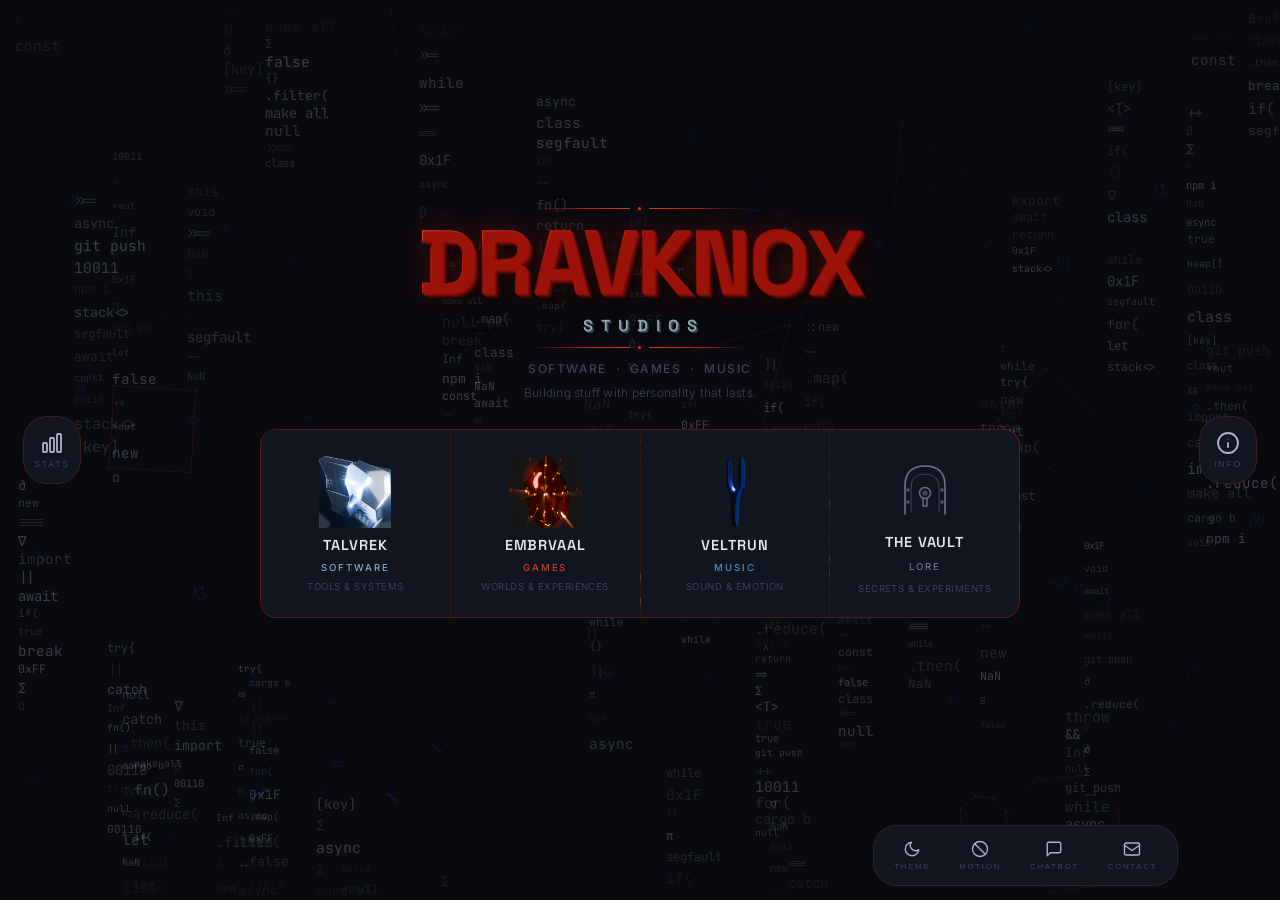
<file: index.html>
<!DOCTYPE html>
<html lang="en" data-theme="dark">
<head>
  <meta charset="UTF-8" />
  <meta name="viewport" content="width=device-width, initial-scale=1.0" />
  <meta name="description" content="Payne-less UI: Great Granddaddy by Dravknox Studios, home to independent software, games, music, and owned-first creative tools." />
  <meta name="author" content="Dravknox Studios" />
  <meta name="application-name" content="Payne-less UI" />
  <meta name="keywords" content="Dravknox Studios, Payne-less UI, Payne-less Typer, indie software, indie games, music studio" />
  <meta name="robots" content="index, follow" />
  <meta name="theme-color" content="#080A0F" />
  <meta name="color-scheme" content="dark light" />
  <meta property="og:type" content="website" />
  <meta property="og:title" content="Payne-less UI: Great Granddaddy" />
  <meta property="og:description" content="Independent software, games, and music from Dravknox Studios." />
  <meta property="og:site_name" content="Dravknox Studios" />
  <meta property="og:image" content="assets/images/talvrek-logo.png" />
  <meta name="twitter:card" content="summary" />
  <meta name="twitter:title" content="Payne-less UI: Great Granddaddy" />
  <meta name="twitter:description" content="Independent software, games, and music from Dravknox Studios." />
  <meta name="twitter:image" content="assets/images/talvrek-logo.png" />
  <title>Payne-less UI: Great Granddaddy</title>
  <link rel="icon" href="assets/favicon/favicon.ico" sizes="any" />
  <link rel="icon" type="image/png" sizes="32x32" href="assets/favicon/favicon-32x32.png" />
  <link rel="icon" type="image/png" sizes="16x16" href="assets/favicon/favicon-16x16.png" />
  <link rel="apple-touch-icon" sizes="180x180" href="assets/favicon/apple-touch-icon.png" />
  <link rel="manifest" href="assets/favicon/site.webmanifest" />
  <meta name="google-site-verification" content="jhGKJWYRZEuyFaqbJzjVWFJs61J1x2RmY2Iy94k6RPU" />

  <!--
    Fonts:
    Space Grotesk — display, sharp & geometric, not fantasy
    Inter         — body text
    JetBrains Mono— background code layer
  -->
  <link rel="preconnect" href="https://fonts.googleapis.com" />
  <link rel="preconnect" href="https://fonts.gstatic.com" crossorigin />
  <link href="https://fonts.googleapis.com/css2?family=Space+Grotesk:wght@300;400;500;600;700&family=Inter:wght@300;400;500&family=JetBrains+Mono&display=swap" rel="stylesheet" />

  <!-- Stylesheets: tokens first, then layout, then components, then overrides -->
  <link rel="stylesheet" href="css/tokens.css" />
  <link rel="stylesheet" href="css/layout.css" />
  <!-- Hero, cards, controls (split from components.css) -->
  <link rel="stylesheet" href="css/hero.css" />
  <link rel="stylesheet" href="css/cards.css" />
  <link rel="stylesheet" href="css/controls.css" />
  <link rel="stylesheet" href="css/background.css" />
  <link rel="stylesheet" href="css/theme.css" />
  <!-- Modal (split from modal.css) -->
  <link rel="stylesheet" href="css/modal-base.css" />
  <link rel="stylesheet" href="css/modal-projects.css" />
  <link rel="stylesheet" href="css/dropup.css" />
  <!-- Chatbot (split from chatbot.css) -->
  <link rel="stylesheet" href="css/chatbot-panel.css" />
  <link rel="stylesheet" href="css/chatbot-messages.css" />
  <link rel="stylesheet" href="css/statscard.css" />
  <!-- Info card (split from infocard.css) -->
  <link rel="stylesheet" href="css/infocard-layout.css" />
  <link rel="stylesheet" href="css/infocard-content.css" />
  <link rel="stylesheet" href="css/project-status.css" />
</head>
<body>

  <!-- Procedural background -->
  <canvas id="bg-canvas" aria-hidden="true"></canvas>

  <div id="page">

    <!-- ════ Left sidebar: Stats ═══════════════════════ -->
    <aside id="sidebar-left">
      <!-- Hover trigger wraps button + card together -->
      <div id="stats-trigger">
        <button id="btn-stats" class="sidebar-btn" aria-label="View studio stats"
                aria-describedby="stats-card">
          <svg viewBox="0 0 24 24" fill="none" stroke="currentColor"
               stroke-width="1.8" stroke-linecap="round" stroke-linejoin="round"
               aria-hidden="true">
            <rect x="3"  y="12" width="4" height="9" rx="1"/>
            <rect x="10" y="7"  width="4" height="14" rx="1"/>
            <rect x="17" y="3"  width="4" height="18" rx="1"/>
          </svg>
          <span>Stats</span>
        </button>

        <!-- Stats card — populated by js/statscard.js, shown on hover -->
        <div id="stats-card" role="complementary" aria-label="Studio statistics">
          <!-- Content injected by statscard.js -->
        </div>
      </div>
    </aside>

    <!-- ════ Center: Hero + Divisions ══════════════════════ -->
    <main id="center">

      <section id="hero" aria-label="Dravknox Studios">
        <div class="hero-rule" aria-hidden="true"><span class="hero-rule-dot"></span></div>

        <!--
          DRAVKNOX: Space Grotesk Bold — sharp, geometric, modern.
          No serifs, no fantasy weight. Red is a signal, not decoration.
        -->
        <h1 class="hero-name">DRAVKNOX</h1>
        <p  class="hero-suffix">STUDIOS</p>

        <div class="hero-rule" aria-hidden="true"><span class="hero-rule-dot"></span></div>

        <p class="hero-tagline">Software&nbsp;&nbsp;·&nbsp;&nbsp;Games&nbsp;&nbsp;·&nbsp;&nbsp;Music</p>
        <p class="hero-sub">Building stuff with personality that lasts.</p>
      </section>

      <!-- Division CTAs -->
      <nav id="divisions" aria-label="Studio divisions">

        <!-- Talvrek — Software (Phase 2: custom panel, not a page link) -->
        <button class="division-card" data-division="talvrek"
                data-action="open-division"
                aria-label="Talvrek — Software, Tools and Systems">
          <div class="division-logo-slot" aria-hidden="true">
            <img src="assets/images/talvrek-logo.png" alt="" />
          </div>
          <p class="division-name">Talvrek</p>
          <p class="division-label">Software</p>
          <p class="division-sub">Tools &amp; Systems</p>
        </button>

        <!-- Embrvaal — Games (Phase 2: custom panel, not a page link) -->
        <button class="division-card" data-division="embrvaal"
                data-action="open-division"
                aria-label="Embrvaal — Games, Worlds and Experiences">
          <div class="division-logo-slot" aria-hidden="true">
            <img src="assets/images/embrvaal-logo.png" alt="" />
          </div>
          <p class="division-name">Embrvaal</p>
          <p class="division-label">Games</p>
          <p class="division-sub">Worlds &amp; Experiences</p>
        </button>

        <!-- Veltrun — Music (Phase 2: custom panel, not a page link) -->
        <button class="division-card" data-division="veltrun"
                data-action="open-division"
                aria-label="Veltrun — Music, Sound and Emotion">
          <div class="division-logo-slot" aria-hidden="true">
            <img src="assets/images/veltrun-logo.png" alt="" />
          </div>
          <p class="division-name">Veltrun</p>
          <p class="division-label">Music</p>
          <p class="division-sub">Sound &amp; Emotion</p>
        </button>

        <!-- The Vault — Lore -->
        <a class="division-card" data-division="vault"
           href="vault/index.html"
           aria-label="The Vault — Lore, Secrets and Experiments">
          <!-- Vault uses an icon, not a photo logo -->
          <div class="division-logo-slot icon-slot vault-icon" aria-hidden="true">
            <svg viewBox="0 0 60 60" fill="none" xmlns="http://www.w3.org/2000/svg">
              <!-- Arch frame -->
              <path d="M10 56 L10 28 Q10 8 30 8 Q50 8 50 28 L50 56"
                    stroke="currentColor" stroke-width="1.6" fill="none" stroke-linecap="round"/>
              <!-- Inner arch panel -->
              <path d="M16 54 L16 30 Q16 16 30 16 Q44 16 44 30 L44 54"
                    stroke="currentColor" stroke-width="1" fill="none" opacity="0.5"
                    stroke-linecap="round"/>
              <!-- Hinge bolts -->
              <circle cx="13" cy="32" r="1.8" fill="currentColor" opacity="0.7"/>
              <circle cx="13" cy="44" r="1.8" fill="currentColor" opacity="0.7"/>
              <circle cx="47" cy="32" r="1.8" fill="currentColor" opacity="0.7"/>
              <circle cx="47" cy="44" r="1.8" fill="currentColor" opacity="0.7"/>
              <!-- Keyhole ring -->
              <circle cx="30" cy="35" r="5.5" stroke="currentColor" stroke-width="1.4" fill="none"/>
              <!-- Keyhole slot -->
              <path d="M28 40 L28 48 L32 48 L32 40"
                    stroke="currentColor" stroke-width="1.4" stroke-linejoin="round" fill="none"/>
              <!-- Keyhole glow dot -->
              <circle cx="30" cy="35" r="2.5" fill="currentColor" opacity="0.55"/>
            </svg>
          </div>
          <p class="division-name">The Vault</p>
          <p class="division-label">Lore</p>
          <p class="division-sub">Secrets &amp; Experiments</p>
        </a>

      </nav>
    </main>

    <!-- ════ Right sidebar: Info ════════════════════════ -->
    <aside id="sidebar-right">
      <!-- Hover trigger wraps button + card together -->
      <div id="info-trigger">
        <!-- Info card — populated by js/infocard.js, shown on hover -->
        <div id="info-card" role="complementary" aria-label="Studio information">
          <!-- Content injected by infocard.js -->
        </div>

        <button id="btn-info" class="sidebar-btn" aria-label="About Dravknox Studios"
                aria-describedby="info-card">
          <svg viewBox="0 0 24 24" fill="none" stroke="currentColor"
               stroke-width="1.8" stroke-linecap="round" stroke-linejoin="round"
               aria-hidden="true">
            <circle cx="12" cy="12" r="10"/>
            <line x1="12" y1="16" x2="12" y2="12"/>
            <circle cx="12" cy="8" r="0.5" fill="currentColor" stroke="none"/>
          </svg>
          <span>Info</span>
        </button>
      </div>
    </aside>

    <!-- ════ Bottom row: Controls dock ══════════════════════ -->
    <div id="bottom">
      <div id="controls" role="toolbar" aria-label="Display controls">

        <!-- Theme -->
        <button id="ctrl-theme" class="ctrl-btn"
                aria-label="Switch to light theme" aria-pressed="false"
                title="Light mode">
          <svg class="icon-moon" viewBox="0 0 24 24" fill="none" stroke="currentColor"
               stroke-width="1.8" stroke-linecap="round" stroke-linejoin="round"
               aria-hidden="true">
            <path d="M21 12.79A9 9 0 1 1 11.21 3 7 7 0 0 0 21 12.79z"/>
          </svg>
          <svg class="icon-sun" viewBox="0 0 24 24" fill="none" stroke="currentColor"
               stroke-width="1.8" stroke-linecap="round" stroke-linejoin="round"
               aria-hidden="true">
            <circle cx="12" cy="12" r="5"/>
            <line x1="12" y1="1"  x2="12" y2="3"/>
            <line x1="12" y1="21" x2="12" y2="23"/>
            <line x1="4.22" y1="4.22"  x2="5.64" y2="5.64"/>
            <line x1="18.36" y1="18.36" x2="19.78" y2="19.78"/>
            <line x1="1"  y1="12" x2="3"  y2="12"/>
            <line x1="21" y1="12" x2="23" y2="12"/>
            <line x1="4.22"  y1="19.78" x2="5.64"  y2="18.36"/>
            <line x1="18.36" y1="5.64"  x2="19.78" y2="4.22"/>
          </svg>
          <span>Theme</span>
        </button>

        <!-- Motion -->
        <button id="ctrl-motion" class="ctrl-btn"
                aria-label="Disable animation" aria-pressed="false"
                title="Disable animation">
          <svg viewBox="0 0 24 24" fill="none" stroke="currentColor"
               stroke-width="1.8" stroke-linecap="round" stroke-linejoin="round"
               aria-hidden="true">
            <circle cx="12" cy="12" r="10"/>
            <line x1="4.93" y1="4.93" x2="19.07" y2="19.07"/>
          </svg>
          <span>Motion</span>
        </button>

        <div id="chat-anchor">
          <section id="chatbot-panel" aria-label="SIGIL chatbot" aria-hidden="true">
            <header class="chatbot-topbar">
              <span class="chatbot-avatar bot-avatar" aria-hidden="true">S</span>
              <span class="chatbot-title">SIGIL</span>
              <button class="chatbot-close" aria-label="Close chatbot">
                <svg viewBox="0 0 24 24" fill="none" stroke="currentColor"
                     stroke-linecap="round" stroke-linejoin="round" aria-hidden="true">
                  <line x1="18" y1="6" x2="6" y2="18"/>
                  <line x1="6" y1="6" x2="18" y2="18"/>
                </svg>
              </button>
            </header>
            <div class="chatbot-messages" role="log" aria-live="polite" aria-relevant="additions"></div>
            <div class="chatbot-chips" aria-label="Suggested questions"></div>
            <form class="chatbot-form" autocomplete="off">
              <input id="chatbot-input" name="message" type="text"
                     aria-label="Ask SIGIL a question" placeholder="Ask SIGIL..." />
              <button class="chatbot-send" type="submit" aria-label="Send message">
                <svg viewBox="0 0 24 24" fill="none" stroke="currentColor"
                     stroke-width="1.8" stroke-linecap="round" stroke-linejoin="round"
                     aria-hidden="true">
                  <path d="M22 2L11 13"/>
                  <path d="M22 2L15 22L11 13L2 9L22 2Z"/>
                </svg>
              </button>
            </form>
          </section>

          <button id="ctrl-chatbot" class="ctrl-btn"
                  aria-label="Open chatbot" aria-expanded="false"
                  aria-controls="chatbot-panel" title="Chatbot">
            <svg viewBox="0 0 24 24" fill="none" stroke="currentColor"
                 stroke-width="1.8" stroke-linecap="round" stroke-linejoin="round"
                 aria-hidden="true">
              <path d="M21 15a2 2 0 0 1-2 2H7l-4 4V5a2 2 0 0 1 2-2h14a2 2 0 0 1 2 2z"/>
            </svg>
            <span>Chatbot</span>
          </button>
        </div>

        <!-- Contact + drop-up anchor -->
        <div id="contact-anchor">
          <!-- Drop-up list — populated by data/contacts.js + js/dropup-render.js + js/dropup-core.js -->
          <div id="contact-dropup" role="listbox" aria-label="Contact platforms">
            <div class="dropup-header">Connect</div>
            <ul class="dropup-list"></ul>
          </div>

          <button id="ctrl-contact" class="ctrl-btn"
                  aria-label="Contact Dravknox Studios"
                  aria-expanded="false"
                  aria-haspopup="listbox"
                  aria-controls="contact-dropup"
                  title="Contact">
            <svg viewBox="0 0 24 24" fill="none" stroke="currentColor"
                 stroke-width="1.8" stroke-linecap="round" stroke-linejoin="round"
                 aria-hidden="true">
              <rect x="2" y="4" width="20" height="16" rx="2"/>
              <path d="M2 7l10 7 10-7"/>
            </svg>
            <span>Contact</span>
          </button>
        </div>

      </div>
    </div>

  </div><!-- /#page -->

  <!-- ══ Division project modal ════════════════════════════════════════════
       Populated by data/projects.js + js/modal-projects.js + js/modal-core.js
  ════════════════════════════════════════════════ -->
  <div id="division-modal" role="dialog" aria-modal="true"
       aria-labelledby="modal-title">
    <div class="modal-backdrop" aria-hidden="true"></div>
    <div class="modal-panel">
      <header class="modal-header">
        <div class="modal-title-group">
          <span class="modal-division-label">Division</span>
          <h2 class="modal-title" id="modal-title">Projects</h2>
        </div>
        <button class="modal-close" aria-label="Close modal">
          <svg viewBox="0 0 24 24" fill="none" stroke="currentColor"
               stroke-linecap="round" stroke-linejoin="round" aria-hidden="true">
            <line x1="18" y1="6"  x2="6"  y2="18"/>
            <line x1="6"  y1="6"  x2="18" y2="18"/>
          </svg>
        </button>
      </header>
      <div class="modal-body" role="list" aria-live="polite"></div>
      <footer class="modal-footer">
        <span class="modal-footer-note"></span>
      </footer>
    </div>
  </div>

  <!-- Load order:
       data → background (core first, layers second)
       → theme → main utilities
       → modal-projects then modal-core (render module before logic module)
       → dropup-render then dropup-core (render module before logic module)
       → chatbot → main
  -->
  <script src="data/studio.js"></script>
  <script src="data/projects.js"></script>
  <script src="data/contacts.js"></script>
  <script src="data/chatbot.js"></script>
  <!-- Background: core sets up canvas/palette/loop; layers draws the 4 streams -->
  <script src="js/bg-core.js"></script>
  <script src="js/bg-layers.js"></script>
  <script src="js/theme.js"></script>
  <script src="js/statscard.js"></script>
  <script src="js/infocard.js"></script>
  <script src="js/project-status.js"></script>
  <!-- Modal: projects builds card HTML; core handles open/close/events -->
  <script src="js/modal-projects.js"></script>
  <script src="js/modal-core.js"></script>
  <!-- Dropup: render builds list items; core handles open/close/events -->
  <script src="js/dropup-render.js"></script>
  <script src="js/dropup-core.js"></script>
  <script src="js/chatbot.js"></script>
  <script src="js/main.js"></script>

</body>
</html>
</file>
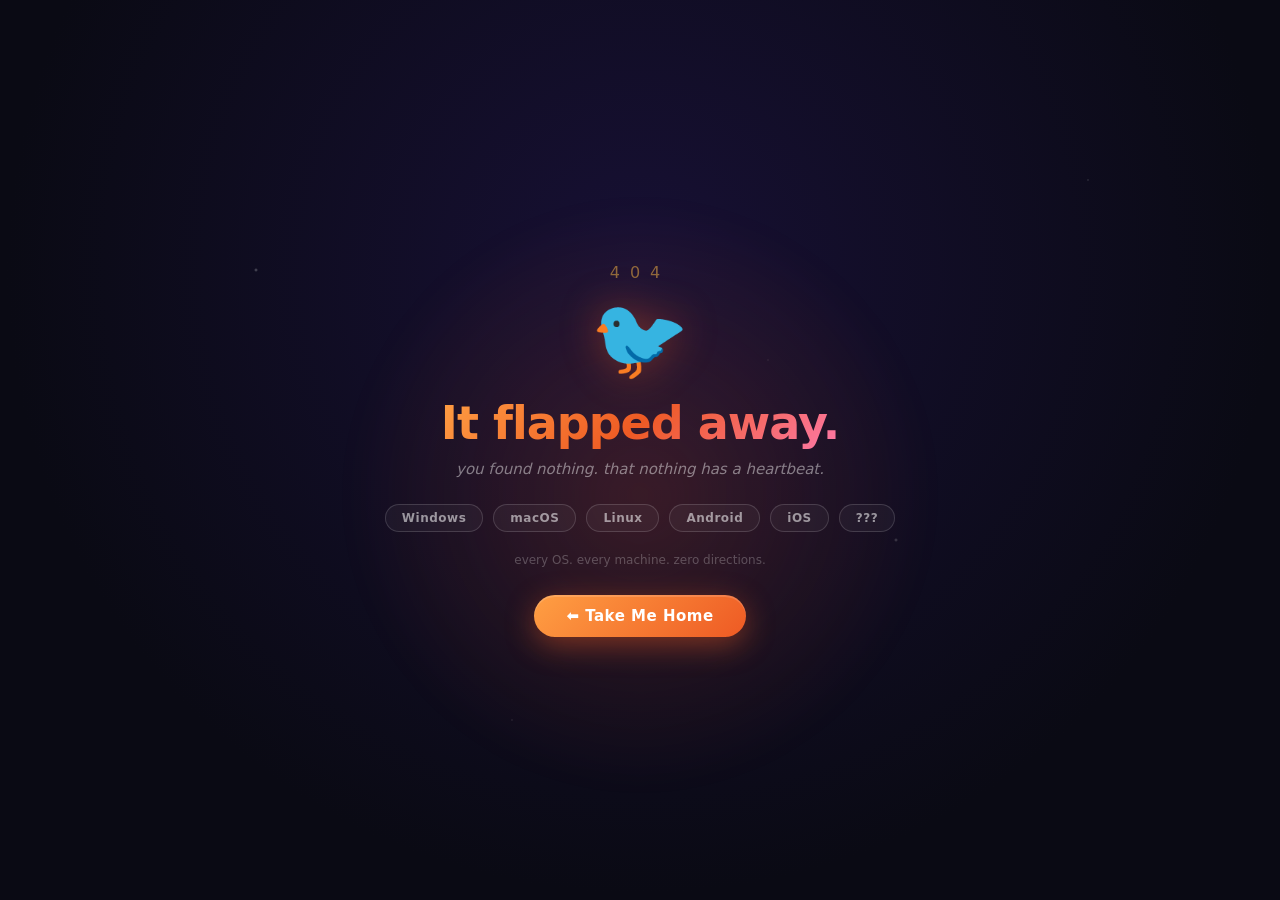
<file: floppy.html>
<!DOCTYPE html>
<html lang="en">
<head>
<meta charset="UTF-8">
<meta name="viewport" content="width=device-width, initial-scale=1.0, user-scalable=no">

<!-- ─── Primary SEO ─────────────────────────────────────────────────── -->
<title>Floppy Bird</title>
<meta name="description" content="This page doesn't exist. Something else does. A playful 404 error page from DRAVKNOX Studios — it runs everywhere, tells you nothing, and sends you back home.">
<meta name="keywords" content="404, lost signal, DRAVKNOX Studios, not found, error page">
<meta name="author" content="DRAVKNOX-Studios">
<meta name="robots" content="noindex, follow">
<link rel="canonical" href="https://DRAVKNOX-Studios.github.io/floppy.html">

<!-- ─── Open Graph (Facebook / LinkedIn / Discord / WhatsApp) ───────── -->
<meta property="og:type" content="website">
<meta property="og:url" content="https://DRAVKNOX-Studios.github.io/floppy.html">
<meta property="og:site_name" content="DRAVKNOX Studios">
<meta property="og:title" content="Floppy Bird">
<meta property="og:description" content="This page doesn't exist. Something else does. A playful 404 from DRAVKNOX Studios — runs everywhere, tells you nothing. Good luck.">
<meta property="og:image" content="https://DRAVKNOX-Studios.github.io/assets/favicon/floppy/android-chrome-512x512.png">
<meta property="og:image:width" content="512">
<meta property="og:image:height" content="512">
<meta property="og:image:alt" content="DRAVKNOX Studios floppy disk icon">
<meta property="og:locale" content="en_US">

<!-- ─── Twitter / X Card ────────────────────────────────────────────── -->
<meta name="twitter:card" content="summary">
<meta name="twitter:site" content="@DRAVKNOX-Studios">
<meta name="twitter:creator" content="@DRAVKNOX-Studios">
<meta name="twitter:url" content="https://DRAVKNOX-Studios.github.io/floppy.html">
<meta name="twitter:title" content="Floppy Bird">
<meta name="twitter:description" content="This page doesn't exist. Something else does. It runs everywhere. It tells you nothing. Good luck.">
<meta name="twitter:image" content="https://DRAVKNOX-Studios.github.io/assets/favicon/floppy/android-chrome-512x512.png">
<meta name="twitter:image:alt" content="DRAVKNOX Studios floppy disk icon">

<!-- ─── Theme / PWA ─────────────────────────────────────────────────── -->
<meta name="theme-color" content="#0a0a0f">
<meta name="color-scheme" content="dark">
<meta name="application-name" content="DRAVKNOX Studios">
<meta name="mobile-web-app-capable" content="yes">
<meta name="apple-mobile-web-app-capable" content="yes">
<meta name="apple-mobile-web-app-status-bar-style" content="black-translucent">
<meta name="apple-mobile-web-app-title" content="DRAVKNOX Studios">

<!-- ─── Favicons ─────────────────────────────────────────────────────── -->
<link rel="icon" type="image/x-icon" href="assets/favicon/floppy/favicon.ico">
<link rel="icon" type="image/png" sizes="16x16" href="assets/favicon/floppy/favicon-16x16.png">
<link rel="icon" type="image/png" sizes="32x32" href="assets/favicon/floppy/favicon-32x32.png">
<link rel="apple-touch-icon" sizes="180x180" href="assets/favicon/floppy/apple-touch-icon.png">
<link rel="manifest" href="assets/favicon/floppy/site.webmanifest">

<!-- ─── Structured Data (JSON-LD) ───────────────────────────────────── -->
<script type="application/ld+json">
{
  "@context": "https://schema.org",
  "@type": "WebPage",
  "name": "Floppy Bird",
  "description": "A playful 404 error page from DRAVKNOX Studios.",
  "url": "https://DRAVKNOX-Studios.github.io/floppy.html",
  "isPartOf": {
    "@type": "WebSite",
    "name": "DRAVKNOX Studios",
    "url": "https://DRAVKNOX-Studios.github.io/"
  }
}
</script>

<link rel="stylesheet" href="css/floppy/floppy.css">
</head>
<body>

<div class="sky">
  <div class="stars"></div>
  <div class="glow"></div>
</div>

<main class="wrap">
  <div class="code">404</div>
  <div class="bird" id="bird">🐦</div>
  <h1 class="title">It flapped away.</h1>
  <p class="line" id="taunt">this page does not exist. something else does.</p>

  <div class="os-row" id="osRow">
    <span class="os-pill">Windows</span>
    <span class="os-pill">macOS</span>
    <span class="os-pill">Linux</span>
    <span class="os-pill">Android</span>
    <span class="os-pill">iOS</span>
    <span class="os-pill">???</span>
  </div>

  <p class="hint" id="hint">it runs everywhere. it tells you nothing. good luck.</p>

  <a class="home-btn" href="index.html">⬅ Take Me Home</a>
</main>

<script src="data/floppy/floppy.js"></script>
<script src="js/floppy/floppy.js"></script>
</body>
</html>
</file>
<file: css/tokens.css>
/* ============================================================
   tokens.css — Design tokens for Dravknox Studios
   ============================================================ */

:root {
  /* --- Brand reds --- */
  --brand-red:        #C0281A;
  --brand-red-bright: #E03520;
  --brand-red-glow:   #FF4433;
  --brand-red-deep:   #7A1208;
  --brand-red-dim:    rgba(192, 40, 26, 0.18);

  /* --- Dark theme (default) --- */
  --bg-base:          #080A0F;
  --bg-surface:       #0D1018;
  --bg-card:          #111520;
  --bg-card-hover:    #181D2E;

  --border-subtle:    rgba(192, 40, 26, 0.15);
  --border-card:      rgba(192, 40, 26, 0.25);
  --border-focus:     rgba(224, 53, 32, 0.55);

  --text-primary:     #E4E6F0;
  --text-secondary:   #7A7D95;
  --text-muted:       #3E4058;
  --text-accent:      var(--brand-red-bright);

  --icon-primary:     #B0B3C8;
  --icon-muted:       #4A4D65;

  /* --- Division accents --- */
  --accent-talvrek:   #7AACCC;
  --accent-embrvaal:  #CC3A2A;
  --accent-veltrun:   #4A8FCC;
  --accent-vault:     #707285;

  /* --- Glows --- */
  --glow-red:    0 0 20px rgba(224, 53, 32, 0.4), 0 0 50px rgba(192, 40, 26, 0.15);
  --glow-talvrek:  0 0 16px rgba(122, 172, 204, 0.3);
  --glow-embrvaal: 0 0 16px rgba(204, 58, 42, 0.4);
  --glow-veltrun:  0 0 16px rgba(74, 143, 204, 0.3);
  --glow-vault:    0 0 16px rgba(112, 114, 133, 0.2);

  /* --- Typography ---
     Space Grotesk: geometric, sharp, modern — not fantasy
     Inter: neutral, readable body
     JetBrains Mono: code layer in bg  */
  --font-display: 'Space Grotesk', 'DM Sans', sans-serif;
  --font-body:    'Inter', system-ui, sans-serif;
  --font-mono:    'JetBrains Mono', 'Fira Code', monospace;

  /* Type scale */
  --size-hero:      clamp(2.8rem, 7vw, 6rem);
  --size-suffix:    clamp(0.7rem, 1.3vw, 1rem);
  --size-tagline:   clamp(0.6rem, 1vw, 0.75rem);
  --size-division:  clamp(0.75rem, 1.2vw, 0.9rem);
  --size-label:     0.6rem;

  --weight-light:   300;
  --weight-regular: 400;
  --weight-medium:  500;
  --weight-semibold:600;
  --weight-bold:    700;

  --tracking-hero:  -0.02em;
  --tracking-label: 0.2em;
  --tracking-sub:   0.12em;

  /* --- Spacing --- */
  --space-xs:  4px;
  --space-sm:  8px;
  --space-md:  14px;
  --space-lg:  22px;
  --space-xl:  36px;
  --space-2xl: 56px;

  /* --- Radius --- */
  --radius-sm: 5px;
  --radius-md: 10px;
  --radius-lg: 16px;
  --radius-xl: 24px;

  /* --- Motion --- */
  --ease-out: cubic-bezier(0.22, 1, 0.36, 1);
  --dur-fast: 140ms;
  --dur-mid:  260ms;
  --dur-slow: 440ms;

  /* --- Z layers --- */
  --z-bg:       0;
  --z-content:  10;
  --z-sidebar:  20;
  --z-controls: 30;
}

/* ============================================================
   Light theme
   ============================================================ */
[data-theme="light"] {
  --bg-base:       #EDEEF5;
  --bg-surface:    #E4E5F0;
  --bg-card:       #D8DAE8;
  --bg-card-hover: #CDD0DF;

  --border-subtle: rgba(192, 40, 26, 0.14);
  --border-card:   rgba(192, 40, 26, 0.24);

  --text-primary:   #141520;
  --text-secondary: #484A60;
  --text-muted:     #8A8CA8;

  --icon-primary:  #282A3C;
  --icon-muted:    #8A8CA8;

  --glow-red:      0 0 12px rgba(192, 40, 26, 0.2);
  --glow-talvrek:  0 0 10px rgba(80, 130, 160, 0.2);
  --glow-embrvaal: 0 0 10px rgba(192, 40, 26, 0.2);
  --glow-veltrun:  0 0 10px rgba(50, 110, 170, 0.2);
  --glow-vault:    0 0 10px rgba(90, 92, 110, 0.15);
}
</file>
<file: css/layout.css>
/* ============================================================
   layout.css — No-scroll, viewport-fitted page grid
   ============================================================ */

*, *::before, *::after {
  box-sizing: border-box;
  margin: 0;
  padding: 0;
}

html, body {
  width: 100%;
  height: 100%;
  overflow: hidden; /* Hard no-scroll */
}

body {
  background-color: var(--bg-base);
  color: var(--text-primary);
  font-family: var(--font-body);
  line-height: 1.4;
  transition:
    background-color var(--dur-slow) var(--ease-out),
    color var(--dur-slow) var(--ease-out);
}

/* ── Canvas background ─────────────────────────────────────── */
#bg-canvas {
  position: fixed;
  inset: 0;
  z-index: var(--z-bg);
  pointer-events: none;
  width: 100%;
  height: 100%;
}

/* ── Page: 3-col × 2-row grid ─────────────────────────────── */
#page {
  position: relative;
  z-index: var(--z-content);
  width: 100vw;
  height: 100dvh;
  display: grid;
  /*        sidebar   center    sidebar  */
  grid-template-columns: 88px 1fr 88px;
  grid-template-rows: 1fr auto;
  grid-template-areas:
    "left  center  right"
    "left  bottom  right";
}

/* ── Center column ─────────────────────────────────────────── */
#center {
  grid-area: center;
  display: flex;
  flex-direction: column;
  align-items: center;
  justify-content: center;
  gap: clamp(var(--space-lg), 3vh, var(--space-xl));
  padding: var(--space-lg) var(--space-md);
  min-height: 0; /* allow flex children to shrink */
}

/* ── Left sidebar ──────────────────────────────────────────── */
#sidebar-left {
  grid-area: left;
  display: flex;
  align-items: center;
  justify-content: center;
  z-index: var(--z-sidebar);
}

/* ── Right sidebar ─────────────────────────────────────────── */
#sidebar-right {
  grid-area: right;
  display: flex;
  align-items: center;
  justify-content: center;
  z-index: var(--z-sidebar);
}

/* ── Bottom row (controls) ─────────────────────────────────── */
#bottom {
  grid-area: bottom;
  display: flex;
  justify-content: flex-end;
  align-items: flex-end;
  padding: 0 var(--space-md) var(--space-md);
  pointer-events: none;
}

/* ── Division grid ─────────────────────────────────────────── */
#divisions {
  display: grid;
  grid-template-columns: repeat(4, 1fr);
  width: 100%;
  max-width: min(760px, 90vw);
  /* Separators via gaps + bg on parent */
  gap: 1px;
  background: var(--border-card);
  border: 1px solid var(--border-card);
  border-radius: var(--radius-lg);
  overflow: hidden;
  flex-shrink: 0;
}

/* ── Responsive: narrow viewports ─────────────────────────── */

/* Tablet portrait / phone */
@media (max-width: 700px) {
  html,
  body {
    height: auto;
    min-height: 100%;
    overflow-x: hidden;
    overflow-y: auto;
  }

  #page {
    grid-template-columns: 1fr;
    grid-template-rows: auto auto auto;
    grid-template-areas:
      "left"
      "center"
      "bottom";
    min-height: 100dvh;
    height: auto;
    overflow-x: clip;
  }

  #sidebar-left,
  #sidebar-right {
    grid-area: left;
    display: flex;
    align-items: center;
    padding: var(--space-md);
    z-index: var(--z-controls);
  }

  #sidebar-left {
    justify-self: start;
    justify-content: flex-start;
    padding-right: 0;
  }

  #sidebar-right {
    justify-self: end;
    justify-content: flex-end;
    padding-left: 0;
  }

  #sidebar-left.is-panel-open,
  #sidebar-left:focus-within,
  #sidebar-right.is-panel-open,
  #sidebar-right:focus-within {
    z-index: 1000;
  }

  #center {
    justify-content: flex-start;
    padding: var(--space-sm) var(--space-md) var(--space-lg);
  }

  #bottom {
    justify-content: center;
    align-items: center;
    padding: 0 var(--space-md) max(var(--space-md), env(safe-area-inset-bottom));
    position: sticky;
    bottom: 0;
    z-index: var(--z-controls);
  }

  #divisions {
    grid-template-columns: repeat(2, 1fr);
    max-width: min(420px, 92vw);
  }
}

/* Very short desktop/tablet viewports */
@media (max-height: 500px) and (min-width: 701px) {
  #center {
    gap: var(--space-sm);
    padding: var(--space-sm) var(--space-md);
  }

  .hero-rule { display: none; }
  .hero-sub  { display: none; }

  #divisions {
    max-width: min(680px, 88vw);
  }
}
</file>
<file: css/hero.css>
/* ============================================================
   hero.css — Hero wordmark: name, rule, tagline, suffix
   Split from components.css
   ============================================================ */

/* ── Hero wordmark ─────────────────────────────────────────── */
#hero {
  display: flex;
  flex-direction: column;
  align-items: center;
  gap: var(--space-sm);
  text-align: center;
  flex-shrink: 0;
}

/*
  Hero separator — electric scan-line, not ornamental.
  Two dashes with a pulsing gap: reads as terminal/signal, not fantasy.
*/
.hero-rule {
  display: flex;
  align-items: center;
  gap: 8px;
  width: 220px;
}

.hero-rule::before,
.hero-rule::after {
  content: '';
  flex: 1;
  height: 1px;
  background: linear-gradient(
    90deg,
    transparent,
    var(--brand-red) 60%,
    var(--brand-red-bright)
  );
  animation: rule-flicker 3.2s ease-in-out infinite;
}

.hero-rule::after {
  background: linear-gradient(
    270deg,
    transparent,
    var(--brand-red) 60%,
    var(--brand-red-bright)
  );
  animation-delay: 0.15s;
}

/* centre dot — single pixel, not a diamond */
.hero-rule-dot {
  width: 3px;
  height: 3px;
  border-radius: 50%;
  background: var(--brand-red-bright);
  box-shadow: 0 0 6px var(--brand-red-bright), 0 0 14px rgba(224,53,32,0.4);
  flex-shrink: 0;
  animation: dot-pulse 3.2s ease-in-out infinite;
}

@keyframes rule-flicker {
  0%, 100% { opacity: 0.6; }
  48%       { opacity: 0.6; }
  50%       { opacity: 1;   }
  52%       { opacity: 0.4; }
  54%       { opacity: 1;   }
  70%       { opacity: 0.8; }
}

@keyframes dot-pulse {
  0%, 100% { box-shadow: 0 0 6px var(--brand-red-bright), 0 0 14px rgba(224,53,32,0.4); }
  50%       { box-shadow: 0 0 10px var(--brand-red-bright), 0 0 24px rgba(224,53,32,0.6); }
}

/* No animation when motion is off */
body[data-motion="off"] .hero-rule::before,
body[data-motion="off"] .hero-rule::after,
body[data-motion="off"] .hero-rule-dot {
  animation: none;
  opacity: 0.7;
}

/*
  DRAVKNOX — glossy reflective red.
  Technique: background-clip:text gradient with a moving specular
  streak (the "gloss sweep") + extruded text-shadow for 3D depth.
*/
.hero-name {
  font-family: var(--font-display);
  font-size: var(--size-hero);
  font-weight: var(--weight-bold);
  letter-spacing: var(--tracking-hero);
  line-height: 1;
  position: relative;
  display: inline-block;

  background: linear-gradient(
    160deg,
    #6A0A00  0%,
    #A01408 12%,
    #CC1E10 24%,
    #E83020 34%,
    #FF5040 42%,
    #FF9080 47%,
    #FFD0C8 50%,
    #FF9080 53%,
    #F04030 60%,
    #CC2018 72%,
    #8C1008 84%,
    #4A0600 100%
  );
  background-size: 300% 100%;
  background-position: 100% 0;
  -webkit-background-clip: text;
  -webkit-text-fill-color: transparent;
  background-clip: text;

  text-shadow:
    1px  1px  0 #9A1208,
    2px  2px  0 #801008,
    3px  3px  0 #680C06,
    4px  4px  0 #500804,
    5px  5px  0 #380402,
    6px  6px  0 #200200,
    9px  9px 16px rgba(0,0,0,0.85),
    0    0   30px rgba(220, 40, 20, 0.35),
    0    0   80px rgba(180, 30, 15, 0.15);

  animation: gloss-sweep 5s ease-in-out infinite,
             hero-bloom  4s ease-in-out infinite;
}

@keyframes gloss-sweep {
  0%   { background-position: 140% 0; }
  45%  { background-position: 140% 0; }
  70%  { background-position:  -40% 0; }
  100% { background-position: -40% 0; }
}

@keyframes hero-bloom {
  0%, 100% {
    text-shadow:
      1px 1px 0 #9A1208, 2px 2px 0 #801008, 3px 3px 0 #680C06,
      4px 4px 0 #500804, 5px 5px 0 #380402, 6px 6px 0 #200200,
      9px 9px 16px rgba(0,0,0,0.85),
      0 0 30px rgba(220,40,20,0.35), 0 0 80px rgba(180,30,15,0.15);
  }
  50% {
    text-shadow:
      1px 1px 0 #9A1208, 2px 2px 0 #801008, 3px 3px 0 #680C06,
      4px 4px 0 #500804, 5px 5px 0 #380402, 6px 6px 0 #200200,
      9px 9px 18px rgba(0,0,0,0.9),
      0 0 45px rgba(240,60,30,0.5), 0 0 100px rgba(200,40,20,0.22);
  }
}

body[data-motion="off"] .hero-name {
  animation: none;
  background-position: 60% 0;
}

[data-theme="light"] .hero-name {
  background: linear-gradient(
    160deg,
    #500800 0%,
    #880E08 15%,
    #B01810 28%,
    #D02818 38%,
    #E83820 45%,
    #FF7060 50%,
    #FFB0A0 52%,
    #FF7060 54%,
    #E03020 62%,
    #B01810 75%,
    #780C08 88%,
    #3A0400 100%
  );
  background-size: 300% 100%;
  background-position: 100% 0;
  -webkit-background-clip: text;
  background-clip: text;
  -webkit-text-fill-color: transparent;
  text-shadow:
    1px 1px 0 #6A0A06, 2px 2px 0 #550806, 3px 3px 0 #400604,
    4px 4px 4px rgba(0,0,0,0.25), 0 0 20px rgba(180,30,15,0.15);
  animation: gloss-sweep 5s ease-in-out infinite;
}

.hero-suffix {
  font-family: var(--font-display);
  font-size: var(--size-suffix);
  font-weight: var(--weight-medium);
  letter-spacing: 0.5em;
  color: #9AABB8;
  text-transform: uppercase;
  margin-left: 0.5em;
  text-shadow:
    1px 1px 0 #4A5A68,
    2px 2px 0 #2A3A48,
    3px 3px 6px rgba(0,0,0,0.5),
    0   0  12px rgba(154, 171, 184, 0.15);
}

.hero-tagline {
  font-family: var(--font-body);
  font-size: var(--size-tagline);
  font-weight: var(--weight-medium);
  letter-spacing: var(--tracking-sub);
  color: var(--text-muted);
  text-transform: uppercase;
  margin-top: var(--space-xs);
}

.hero-sub {
  font-family: var(--font-body);
  font-size: var(--size-tagline);
  font-weight: var(--weight-light);
  letter-spacing: 0.02em;
  color: var(--text-muted);
}

/* ── Focus ring ─────────────────────────────────────────────── */
:focus-visible {
  outline: 2px solid var(--border-focus);
  outline-offset: 3px;
  border-radius: var(--radius-sm);
}

@media (max-width: 700px) {
  #hero {
    gap: 6px;
    width: 100%;
  }

  .hero-name {
    max-width: 100%;
    font-size: clamp(2.35rem, 15vw, 4.25rem);
    overflow-wrap: anywhere;
  }

  .hero-suffix {
    font-size: clamp(0.62rem, 3vw, 0.85rem);
    letter-spacing: clamp(0.28em, 5vw, 0.5em);
    margin-left: clamp(0.28em, 5vw, 0.5em);
  }

  .hero-rule {
    width: min(220px, 70vw);
  }

  .hero-tagline,
  .hero-sub {
    max-width: 100%;
  }
}
</file>
<file: css/cards.css>
/* ============================================================
   cards.css — Division cards, logo slots, sidebar buttons
   Split from components.css
   ============================================================ */

/* ── Division cards ─────────────────────────────────────────── */
/*
  Cards are either <a> (The Vault → navigates) or <button>
  (Talvrek/Embrvaal/Veltrun → Phase 2 panel). Reset button defaults.
*/
button.division-card {
  font-family: inherit;
  border: none;
  cursor: pointer;
  text-align: center;
  width: 100%;
}

.division-card {
  position: relative;
  display: flex;
  flex-direction: column;
  align-items: center;
  justify-content: center;
  gap: var(--space-sm);
  padding: var(--space-lg) var(--space-md);
  background: var(--bg-card);
  cursor: pointer;
  text-decoration: none;
  transition:
    background    var(--dur-mid) var(--ease-out),
    box-shadow    var(--dur-mid) var(--ease-out);
  overflow: hidden;
  min-height: 0;
}

/* Per-division radial glow on hover */
.division-card::before {
  content: '';
  position: absolute;
  inset: 0;
  opacity: 0;
  transition: opacity var(--dur-mid) var(--ease-out);
  pointer-events: none;
}

.division-card[data-division="talvrek"]::before  { background: radial-gradient(ellipse at 50% 10%, rgba(122,172,204,0.1) 0%, transparent 65%); }
.division-card[data-division="embrvaal"]::before { background: radial-gradient(ellipse at 50% 10%, rgba(204,58,42,0.12)  0%, transparent 65%); }
.division-card[data-division="veltrun"]::before  { background: radial-gradient(ellipse at 50% 10%, rgba(74,143,204,0.10) 0%, transparent 65%); }
.division-card[data-division="vault"]::before    { background: radial-gradient(ellipse at 50% 10%, rgba(112,114,133,0.1) 0%, transparent 65%); }

.division-card:hover { background: var(--bg-card-hover); }
.division-card:hover::before { opacity: 1; }

/* ── Logo image slot ────────────────────────────────────────── */
.division-logo-slot {
  width: clamp(52px, 8vw, 72px);
  height: clamp(52px, 8vw, 72px);
  border-radius: var(--radius-md);
  flex-shrink: 0;
  display: flex;
  align-items: center;
  justify-content: center;
  transition: transform var(--dur-mid) var(--ease-out),
              filter   var(--dur-mid) var(--ease-out);
  background: var(--bg-surface);
  border: 1px dashed var(--border-card);
  position: relative;
}

.division-logo-slot img {
  width: 100%;
  height: 100%;
  object-fit: contain;
  display: block;
  color: transparent;
}

.division-logo-slot:has(img) {
  background: transparent;
  border: none;
}

.division-logo-slot.icon-slot {
  background: transparent;
  border: none;
}

.division-card:hover .division-logo-slot {
  transform: translateY(-3px) scale(1.04);
}

.division-card[data-division="talvrek"]:hover  .division-logo-slot { filter: drop-shadow(var(--glow-talvrek)); }
.division-card[data-division="embrvaal"]:hover .division-logo-slot { filter: drop-shadow(var(--glow-embrvaal)); }
.division-card[data-division="veltrun"]:hover  .division-logo-slot { filter: drop-shadow(var(--glow-veltrun)); }
.division-card[data-division="vault"]:hover    .division-logo-slot { filter: drop-shadow(var(--glow-vault)); }

/* ── Division text ──────────────────────────────────────────── */
.division-name {
  font-family: var(--font-display);
  font-size: var(--size-division);
  font-weight: var(--weight-semibold);
  letter-spacing: 0.06em;
  color: var(--text-primary);
  text-transform: uppercase;
}

.division-label {
  font-size: var(--size-label);
  font-weight: var(--weight-medium);
  letter-spacing: var(--tracking-label);
  text-transform: uppercase;
}

.division-sub {
  font-size: var(--size-label);
  font-weight: var(--weight-regular);
  letter-spacing: 0.05em;
  color: var(--text-muted);
  text-transform: uppercase;
}

.division-card[data-division="talvrek"]  .division-label { color: var(--accent-talvrek);  }
.division-card[data-division="embrvaal"] .division-label { color: var(--accent-embrvaal); }
.division-card[data-division="veltrun"]  .division-label { color: var(--accent-veltrun);  }
.division-card[data-division="vault"]    .division-label { color: var(--accent-vault);     }

/* ── Vault icon (inline SVG sizing) ────────────────────────── */
.vault-icon svg {
  width: clamp(44px, 7vw, 60px);
  height: clamp(44px, 7vw, 60px);
  color: var(--accent-vault);
  transition: color var(--dur-mid);
}

.division-card[data-division="vault"]:hover .vault-icon svg {
  color: #9A9CB0;
}

/* ── Theme icon swap ────────────────────────────────────────── */
.icon-moon { display: block; }
.icon-sun  { display: none;  }
[data-theme="light"] .icon-moon { display: none;  }
[data-theme="light"] .icon-sun  { display: block; }

@media (max-width: 700px) {
  .division-card {
    gap: 6px;
    padding: var(--space-md) var(--space-sm);
  }

  .division-logo-slot {
    width: clamp(46px, 16vw, 60px);
    height: clamp(46px, 16vw, 60px);
  }

  .vault-icon svg {
    width: clamp(40px, 14vw, 52px);
    height: clamp(40px, 14vw, 52px);
  }
}

@media (max-width: 360px) {
  #divisions {
    grid-template-columns: 1fr;
  }
}
</file>
<file: css/controls.css>
/* ============================================================
   controls.css — Sidebar buttons + controls dock
   Split from components.css
   ============================================================ */

/* ── Sidebar buttons ────────────────────────────────────────── */
.sidebar-btn {
  display: flex;
  flex-direction: column;
  align-items: center;
  gap: var(--space-xs);
  background: var(--bg-card);
  border: 1px solid var(--border-card);
  border-radius: var(--radius-xl);
  padding: var(--space-md) var(--space-sm);
  cursor: pointer;
  color: var(--icon-primary);
  text-decoration: none;
  transition:
    background    var(--dur-mid) var(--ease-out),
    border-color  var(--dur-mid) var(--ease-out),
    box-shadow    var(--dur-mid) var(--ease-out);
  min-width: 58px;
}

.sidebar-btn:hover {
  background: var(--bg-card-hover);
  border-color: var(--border-focus);
  box-shadow: var(--glow-red);
}

.sidebar-btn svg {
  width: 24px;
  height: 24px;
}

.sidebar-btn span {
  font-size: 0.55rem;
  font-weight: var(--weight-medium);
  letter-spacing: var(--tracking-label);
  text-transform: uppercase;
  color: var(--text-muted);
  transition: color var(--dur-fast);
}

.sidebar-btn:hover span { color: var(--text-secondary); }

/* ── Controls dock ──────────────────────────────────────────── */
#controls {
  display: flex;
  align-items: center;
  gap: 1px;
  background: var(--bg-card);
  border: 1px solid var(--border-card);
  border-radius: var(--radius-xl);
  padding: 6px;
  pointer-events: all;
  backdrop-filter: blur(14px);
  -webkit-backdrop-filter: blur(14px);
  transition:
    background   var(--dur-slow) var(--ease-out),
    border-color var(--dur-slow) var(--ease-out);
}

.ctrl-btn {
  display: flex;
  flex-direction: column;
  align-items: center;
  gap: 4px;
  padding: var(--space-sm) var(--space-md);
  border: none;
  background: transparent;
  border-radius: var(--radius-md);
  cursor: pointer;
  color: var(--icon-primary);
  transition:
    background var(--dur-fast),
    color      var(--dur-fast);
  min-width: 48px;
}

.ctrl-btn:hover {
  background: var(--bg-card-hover);
  color: var(--text-primary);
}

.ctrl-btn svg {
  width: 18px;
  height: 18px;
  stroke-width: 1.8;
  flex-shrink: 0;
}

.ctrl-btn span {
  font-size: 0.5rem;
  font-weight: var(--weight-medium);
  letter-spacing: var(--tracking-label);
  text-transform: uppercase;
  color: var(--text-muted);
  white-space: nowrap;
}

.ctrl-btn:hover span { color: var(--text-secondary); }

.ctrl-btn[aria-pressed="true"] {
  background: rgba(192, 40, 26, 0.12);
  color: var(--brand-red-bright);
}
.ctrl-btn[aria-pressed="true"] span { color: var(--brand-red); }

@media (max-width: 700px) {
  #controls {
    max-width: calc(100vw - 2 * var(--space-md));
    overflow: visible;
  }

  .ctrl-btn {
    padding: 7px 9px;
    min-width: 54px;
  }

  .ctrl-btn span,
  .sidebar-btn span {
    letter-spacing: 0.12em;
  }
}

@media (max-width: 360px) {
  .ctrl-btn {
    min-width: 46px;
    padding-inline: 7px;
  }

  .ctrl-btn span {
    font-size: 0.46rem;
    letter-spacing: 0.08em;
  }
}
</file>
<file: css/background.css>
/* ============================================================
   background.css — Canvas layer
   ============================================================ */

#bg-canvas {
  position: fixed;
  inset: 0;
  z-index: var(--z-bg);
  width: 100%;
  height: 100%;
  pointer-events: none;
  /* Dark theme: full opacity, drawn in dim colour tones */
  opacity: 1;
  transition: opacity var(--dur-slow) var(--ease-out);
}

/* Light theme: canvas draws in darker inks (handled in JS),
   no blend-mode trick needed — JS checks the theme and picks
   appropriate stroke colours directly. */
[data-theme="light"] #bg-canvas {
  opacity: 1;
}

/* Motion off: freeze canvas (JS stops the loop) */
body[data-motion="off"] #bg-canvas {
  opacity: 0.25;
}
</file>
<file: css/theme.css>
/* ============================================================
   theme.css — Smooth theme transitions
   ============================================================ */

/* Prevent flash on first paint */
body.no-transition,
body.no-transition * {
  transition: none !important;
}

/* Light theme card elevation */
[data-theme="light"] .division-card {
  box-shadow: 0 1px 4px rgba(0,0,0,0.07);
}
[data-theme="light"] .division-card:hover {
  box-shadow: 0 4px 18px rgba(0,0,0,0.10);
}
[data-theme="light"] .sidebar-btn {
  box-shadow: 0 1px 4px rgba(0,0,0,0.06);
}
[data-theme="light"] #controls {
  box-shadow: 0 2px 12px rgba(0,0,0,0.08);
}
</file>
<file: css/modal-base.css>
/* ============================================================
   modal-base.css — Backdrop, panel shell, header, scrollable
   body, footer, and open/close transitions.
   Split from modal.css
   ============================================================ */

/* ── Backdrop ───────────────────────────────────────────────── */
#division-modal {
  position: fixed;
  inset: 0;
  z-index: 100;
  display: flex;
  align-items: center;
  justify-content: center;
  padding: 20px;

  visibility: hidden;
  opacity: 0;
  transition:
    opacity     var(--dur-mid) var(--ease-out),
    visibility  0s             linear var(--dur-mid);
}

#division-modal.is-open {
  visibility: visible;
  opacity: 1;
  transition:
    opacity    var(--dur-mid) var(--ease-out),
    visibility 0s             linear 0s;
}

/* Blurred dark backdrop */
.modal-backdrop {
  position: absolute;
  inset: 0;
  background: rgba(4, 5, 10, 0.82);
  backdrop-filter: blur(10px);
  -webkit-backdrop-filter: blur(10px);
  cursor: pointer;
}

[data-theme="light"] .modal-backdrop {
  background: rgba(220, 220, 235, 0.80);
}

/* ── Panel ──────────────────────────────────────────────────── */
.modal-panel {
  position: relative;
  z-index: 1;
  width: 100%;
  max-width: 760px;
  max-height: 80dvh;
  background: var(--bg-surface);
  border: 1px solid var(--border-card);
  border-radius: var(--radius-lg);
  display: flex;
  flex-direction: column;
  overflow: hidden;

  transform: translateY(18px) scale(0.97);
  transition: transform var(--dur-mid) var(--ease-out);
  box-shadow:
    0 24px 60px rgba(0,0,0,0.55),
    0 0 0 1px var(--border-subtle),
    inset 0 1px 0 rgba(255,255,255,0.04);
}

#division-modal.is-open .modal-panel {
  transform: translateY(0) scale(1);
}

[data-theme="light"] .modal-panel {
  box-shadow: 0 16px 40px rgba(0,0,0,0.15), 0 0 0 1px var(--border-card);
}

/* Top border accent strip */
.modal-panel::before {
  content: '';
  position: absolute;
  top: 0;
  left: 0;
  right: 0;
  height: 2px;
  background: var(--brand-red);
  border-radius: var(--radius-lg) var(--radius-lg) 0 0;
}

#division-modal[data-division="talvrek"]  .modal-panel::before { background: var(--accent-talvrek);  }
#division-modal[data-division="embrvaal"] .modal-panel::before { background: var(--accent-embrvaal); }
#division-modal[data-division="veltrun"]  .modal-panel::before { background: var(--accent-veltrun);  }

/* ── Header ─────────────────────────────────────────────────── */
.modal-header {
  display: flex;
  align-items: center;
  justify-content: space-between;
  padding: 20px 24px 16px;
  border-bottom: 1px solid var(--border-subtle);
  flex-shrink: 0;
}

.modal-title-group {
  display: flex;
  flex-direction: column;
  gap: 2px;
}

.modal-division-label {
  font-size: 0.58rem;
  font-weight: var(--weight-medium);
  letter-spacing: 0.22em;
  text-transform: uppercase;
  color: var(--text-muted);
}

.modal-title {
  font-family: var(--font-display);
  font-size: 1.25rem;
  font-weight: var(--weight-bold);
  letter-spacing: 0.04em;
  color: var(--text-primary);
}

#division-modal[data-division="talvrek"]  .modal-title { color: var(--accent-talvrek);  }
#division-modal[data-division="embrvaal"] .modal-title { color: var(--accent-embrvaal); }
#division-modal[data-division="veltrun"]  .modal-title { color: var(--accent-veltrun);  }

/* Close button */
.modal-close {
  width: 32px;
  height: 32px;
  border-radius: var(--radius-sm);
  border: 1px solid var(--border-subtle);
  background: transparent;
  color: var(--icon-muted);
  cursor: pointer;
  display: flex;
  align-items: center;
  justify-content: center;
  flex-shrink: 0;
  transition:
    background var(--dur-fast),
    color      var(--dur-fast),
    border-color var(--dur-fast);
}

.modal-close:hover {
  background: var(--bg-card-hover);
  color: var(--text-primary);
  border-color: var(--border-card);
}

.modal-close svg {
  width: 16px;
  height: 16px;
  stroke-width: 2;
}

/* ── Scrollable body ────────────────────────────────────────── */
.modal-body {
  flex: 1;
  overflow-y: auto;
  overflow-x: hidden;
  padding: 24px;
  scrollbar-width: thin;
  scrollbar-color: var(--border-card) transparent;
}

.modal-body::-webkit-scrollbar       { width: 4px; }
.modal-body::-webkit-scrollbar-track { background: transparent; }
.modal-body::-webkit-scrollbar-thumb {
  background: var(--border-card);
  border-radius: 2px;
}

/* Empty state */
.modal-empty {
  display: flex;
  flex-direction: column;
  align-items: center;
  justify-content: center;
  gap: 10px;
  padding: 48px 0;
  color: var(--text-muted);
  font-size: 0.8rem;
  letter-spacing: 0.08em;
  text-transform: uppercase;
}

.modal-empty svg {
  width: 32px;
  height: 32px;
  opacity: 0.3;
}

/* ── Footer ─────────────────────────────────────────────────── */
.modal-footer {
  padding: 12px 24px;
  border-top: 1px solid var(--border-subtle);
  display: flex;
  justify-content: flex-end;
  flex-shrink: 0;
}

.modal-footer-note {
  font-size: 0.58rem;
  color: var(--text-muted);
  letter-spacing: 0.1em;
  text-transform: uppercase;
}

/* ── Responsive ─────────────────────────────────────────────── */
@media (max-width: 500px) {
  #division-modal {
    align-items: stretch;
    padding: max(10px, env(safe-area-inset-top)) 10px max(10px, env(safe-area-inset-bottom));
  }

  .modal-panel {
    max-height: none;
    height: auto;
    min-height: 0;
  }

  .modal-header {
    padding: 16px 16px 12px;
  }

  .modal-body {
    padding: 14px;
  }

  .modal-footer {
    padding: 10px 16px;
  }
}
</file>
<file: css/modal-projects.css>
/* ============================================================
   modal-projects.css — Project grid, project cards, platform
   icon strip, and fallback letter-avatars inside the modal.
   Split from modal.css
   ============================================================ */

/* ── Project grid ───────────────────────────────────────────── */
.project-grid {
  display: grid;
  grid-template-columns: repeat(auto-fill, minmax(160px, 1fr));
  gap: 12px;
}

/* ── Project card ───────────────────────────────────────────── */
.project-card {
  display: flex;
  flex-direction: column;
  align-items: center;
  gap: 10px;
  padding: 20px 14px 16px;
  background: var(--bg-card);
  border: 1px solid var(--border-subtle);
  border-radius: var(--radius-md);
  cursor: pointer;
  text-align: center;
  text-decoration: none;
  color: inherit;
  transition:
    background     var(--dur-fast),
    border-color   var(--dur-fast),
    transform      var(--dur-fast);
}

.project-card:hover {
  background: var(--bg-card-hover);
  border-color: var(--border-card);
  transform: translateY(-2px);
}

/* ── Icon container ─────────────────────────────────────────── */
.project-icon {
  width: 56px;
  height: 56px;
  border-radius: var(--radius-md);
  overflow: hidden;
  flex-shrink: 0;
  display: flex;
  align-items: center;
  justify-content: center;
}

.project-icon img {
  width: 100%;
  height: 100%;
  object-fit: contain;
  display: block;
}

/* Letter-avatar fallback when no icon path is set */
.project-icon-fallback {
  width: 56px;
  height: 56px;
  border-radius: var(--radius-md);
  display: flex;
  align-items: center;
  justify-content: center;
  font-family: var(--font-display);
  font-size: 1.4rem;
  font-weight: var(--weight-bold);
  color: rgba(255,255,255,0.7);
  flex-shrink: 0;
}

#division-modal[data-division="talvrek"]  .project-icon-fallback {
  background: rgba(122, 172, 204, 0.15);
  border: 1px solid rgba(122, 172, 204, 0.25);
  color: var(--accent-talvrek);
}
#division-modal[data-division="embrvaal"] .project-icon-fallback {
  background: rgba(204, 58, 42, 0.12);
  border: 1px solid rgba(204, 58, 42, 0.25);
  color: var(--accent-embrvaal);
}
#division-modal[data-division="veltrun"]  .project-icon-fallback {
  background: rgba(74, 143, 204, 0.12);
  border: 1px solid rgba(74, 143, 204, 0.25);
  color: var(--accent-veltrun);
}

/* ── Text ───────────────────────────────────────────────────── */
.project-name {
  font-family: var(--font-display);
  font-size: 0.8rem;
  font-weight: var(--weight-semibold);
  letter-spacing: 0.05em;
  color: var(--text-primary);
  line-height: 1.2;
}

.project-tagline {
  font-size: 0.65rem;
  font-weight: var(--weight-regular);
  color: var(--text-muted);
  letter-spacing: 0.02em;
  line-height: 1.4;
}

/* ── Platform icon strip ────────────────────────────────────── */
.project-platforms {
  display: flex;
  align-items: center;
  justify-content: center;
  flex-wrap: wrap;
  gap: 6px;
  margin-top: auto;
  padding-top: 8px;
  border-top: 1px solid var(--border-subtle);
  width: 100%;
}

.platform-icon {
  width: 14px;
  height: 14px;
  display: flex;
  align-items: center;
  justify-content: center;
  opacity: 0.45;
  flex-shrink: 0;
  transition: opacity var(--dur-fast);
  color: var(--icon-primary);
}

.project-card:hover .platform-icon { opacity: 0.8; }

.platform-icon svg {
  width: 13px;
  height: 13px;
  fill: currentColor;
  display: block;
}

.platform-icon[title] { cursor: default; }
.project-platforms:empty { display: none; }

/* ── Responsive ─────────────────────────────────────────────── */
@media (max-width: 500px) {
  .project-grid {
    grid-template-columns: repeat(2, 1fr);
    gap: 10px;
  }

  .project-card {
    padding: 16px 10px 14px;
  }
}

@media (max-width: 340px) {
  .project-grid {
    grid-template-columns: 1fr;
  }
}
</file>
<file: css/dropup.css>
/* ============================================================
   dropup.css — Contact platform drop-up
   Anchored above #ctrl-contact. Separate from all other CSS.
   ============================================================ */

/* ── Anchor wrapper ─────────────────────────────────────────── */
/* Wraps the contact button + drop-up. Sits as a flex item inside #controls. */
#contact-anchor {
  position: relative;
  display: flex;          /* participates in #controls flex row */
  align-items: stretch;
}

/* ── Drop-up container ──────────────────────────────────────── */
#contact-dropup {
  position: absolute;
  bottom: calc(100% + 10px); /* sit above the contact button */
  right: 0;
  z-index: 200;

  min-width: 220px;
  background: var(--bg-card);
  border: 1px solid var(--border-card);
  border-radius: var(--radius-lg);
  overflow: hidden;

  /* Closed state */
  opacity: 0;
  visibility: hidden;
  transform: translateY(8px) scale(0.97);
  transform-origin: bottom right;
  transition:
    opacity    var(--dur-mid) var(--ease-out),
    transform  var(--dur-mid) var(--ease-out),
    visibility 0s linear var(--dur-mid);

  box-shadow:
    0 -8px 32px rgba(0,0,0,0.45),
    0 0 0 1px var(--border-subtle),
    inset 0 -1px 0 rgba(255,255,255,0.03);
}

[data-theme="light"] #contact-dropup {
  box-shadow:
    0 -6px 20px rgba(0,0,0,0.12),
    0 0 0 1px var(--border-card);
}

/* Open state */
#contact-dropup.is-open {
  opacity: 1;
  visibility: visible;
  transform: translateY(0) scale(1);
  transition:
    opacity    var(--dur-mid) var(--ease-out),
    transform  var(--dur-mid) var(--ease-out),
    visibility 0s linear 0s;
}

/* ── Header ─────────────────────────────────────────────────── */
.dropup-header {
  padding: 10px 14px 8px;
  border-bottom: 1px solid var(--border-subtle);
  font-size: 0.55rem;
  font-weight: var(--weight-medium);
  letter-spacing: 0.2em;
  text-transform: uppercase;
  color: var(--text-muted);
}

/* ── List ───────────────────────────────────────────────────── */
.dropup-list {
  list-style: none;
  padding: 6px;
  margin: 0;
  display: flex;
  flex-direction: column;
  gap: 2px;
}

/* ── Item ───────────────────────────────────────────────────── */
.dropup-item {
  display: flex;
  align-items: center;
  gap: 10px;
  padding: 8px 10px;
  border-radius: var(--radius-sm);
  text-decoration: none;
  color: var(--text-primary);
  cursor: pointer;
  transition:
    background var(--dur-fast),
    color      var(--dur-fast);
  font-size: 0.78rem;
  font-weight: var(--weight-regular);
  /* For display-only items (no href) */
  outline: none;
}

.dropup-item:is(a):hover {
  background: var(--bg-card-hover);
  color: var(--text-primary);
}

/* Display-only item — muted, no hover */
.dropup-item.is-display-only {
  cursor: default;
  color: var(--text-muted);
  pointer-events: none;
}

/* ── Platform icon ──────────────────────────────────────────── */
.dropup-icon {
  width: 18px;
  height: 18px;
  flex-shrink: 0;
  display: flex;
  align-items: center;
  justify-content: center;
  opacity: 0.75;
  transition: opacity var(--dur-fast);
}

.dropup-item:is(a):hover .dropup-icon {
  opacity: 1;
}

/* Simple Icons SVGs are filled, not stroked — inherit currentColor */
.dropup-icon svg {
  width: 16px;
  height: 16px;
  fill: currentColor;
}

/* Fallback letter when icon can't be fetched */
.dropup-icon-fallback {
  width: 16px;
  height: 16px;
  font-size: 0.65rem;
  font-weight: var(--weight-bold);
  font-family: var(--font-display);
  color: var(--text-muted);
  text-transform: uppercase;
  display: flex;
  align-items: center;
  justify-content: center;
}

/* ── Username / label ───────────────────────────────────────── */
.dropup-text {
  display: flex;
  flex-direction: column;
  gap: 1px;
  min-width: 0;
}

.dropup-platform {
  font-size: 0.65rem;
  font-weight: var(--weight-medium);
  letter-spacing: 0.06em;
  color: var(--text-secondary);
  text-transform: capitalize;
  line-height: 1;
}

.dropup-username {
  font-size: 0.72rem;
  font-weight: var(--weight-regular);
  color: var(--text-primary);
  line-height: 1.2;
  white-space: nowrap;
  overflow: hidden;
  text-overflow: ellipsis;
}

.dropup-item.is-display-only .dropup-username {
  color: var(--text-muted);
}

/* Display-only badge */
.dropup-badge {
  margin-left: auto;
  font-size: 0.48rem;
  font-weight: var(--weight-medium);
  letter-spacing: 0.12em;
  text-transform: uppercase;
  color: var(--text-muted);
  border: 1px solid var(--border-subtle);
  border-radius: 3px;
  padding: 1px 4px;
  flex-shrink: 0;
}

/* ── Active state on the trigger button when open ───────────── */
#ctrl-contact[aria-expanded="true"] {
  background: rgba(192, 40, 26, 0.1);
  color: var(--brand-red-bright);
}
#ctrl-contact[aria-expanded="true"] span {
  color: var(--brand-red);
}

/* ── Stagger animation on items ─────────────────────────────── */
.dropup-list .dropup-item {
  opacity: 0;
  transform: translateY(4px);
  transition:
    opacity    var(--dur-mid) var(--ease-out),
    transform  var(--dur-mid) var(--ease-out),
    background var(--dur-fast),
    color      var(--dur-fast);
}

#contact-dropup.is-open .dropup-list .dropup-item {
  opacity: 1;
  transform: translateY(0);
}

/* Each item staggers in from bottom */
#contact-dropup.is-open .dropup-list .dropup-item:nth-child(1) { transition-delay: 30ms;  }
#contact-dropup.is-open .dropup-list .dropup-item:nth-child(2) { transition-delay: 60ms;  }
#contact-dropup.is-open .dropup-list .dropup-item:nth-child(3) { transition-delay: 90ms;  }
#contact-dropup.is-open .dropup-list .dropup-item:nth-child(4) { transition-delay: 120ms; }
#contact-dropup.is-open .dropup-list .dropup-item:nth-child(5) { transition-delay: 150ms; }
#contact-dropup.is-open .dropup-list .dropup-item:nth-child(6) { transition-delay: 180ms; }
#contact-dropup.is-open .dropup-list .dropup-item:nth-child(7) { transition-delay: 210ms; }
#contact-dropup.is-open .dropup-list .dropup-item:nth-child(8) { transition-delay: 240ms; }

body[data-motion="off"] .dropup-list .dropup-item {
  transition: background var(--dur-fast), color var(--dur-fast);
  opacity: 1;
  transform: none;
}

@media (max-width: 520px) {
  #contact-dropup {
    position: fixed;
    left: var(--space-md);
    right: var(--space-md);
    bottom: calc(76px + env(safe-area-inset-bottom));
    z-index: 1000;
    min-width: 0;
    max-height: calc(100dvh - 120px);
    overflow-y: auto;
    transform-origin: bottom center;
  }

  .dropup-username {
    white-space: normal;
    overflow-wrap: anywhere;
  }
}
</file>
<file: css/chatbot-panel.css>
/* ============================================================
   chatbot-panel.css — Panel shell, topbar, open/close
   transitions, send button, input field, and active state
   on the ctrl button.
   Split from chatbot.css
   ============================================================ */

#chat-anchor {
  position: relative;
  display: flex;
  align-items: stretch;
}

#chatbot-panel {
  position: absolute;
  bottom: calc(100% + 10px);
  right: 0;
  z-index: 210;
  width: min(340px, calc(100vw - 28px));
  height: min(500px, calc(100dvh - 118px));
  min-height: 350px;
  display: grid;
  grid-template-rows: auto 1fr auto auto;
  background: var(--bg-card);
  border: 1px solid var(--border-card);
  border-radius: var(--radius-lg);
  overflow: hidden;
  opacity: 0;
  visibility: hidden;
  transform: translateY(8px) scale(0.97);
  transform-origin: bottom right;
  transition:
    opacity var(--dur-mid) var(--ease-out),
    transform var(--dur-mid) var(--ease-out),
    visibility 0s linear var(--dur-mid);
  box-shadow:
    0 -8px 32px rgba(0,0,0,0.45),
    0 0 0 1px var(--border-subtle),
    inset 0 -1px 0 rgba(255,255,255,0.03);
}

[data-theme="light"] #chatbot-panel {
  box-shadow:
    0 -6px 20px rgba(0,0,0,0.14),
    0 0 0 1px var(--border-card);
}

#chatbot-panel.is-open {
  opacity: 1;
  visibility: visible;
  transform: translateY(0) scale(1);
  transition:
    opacity var(--dur-mid) var(--ease-out),
    transform var(--dur-mid) var(--ease-out),
    visibility 0s linear 0s;
}

/* ── Topbar ─────────────────────────────────────────────────── */
.chatbot-topbar {
  display: flex;
  align-items: center;
  gap: 9px;
  padding: 9px 11px;
  border-bottom: 1px solid var(--border-subtle);
  background: var(--bg-card);
}

.chatbot-title {
  font-family: var(--font-display);
  font-size: 0.68rem;
  font-weight: var(--weight-semibold);
  letter-spacing: var(--tracking-label);
  color: var(--text-secondary);
  text-transform: uppercase;
}

.chatbot-close {
  margin-left: auto;
  width: 28px;
  height: 28px;
  display: flex;
  align-items: center;
  justify-content: center;
  border: none;
  border-radius: var(--radius-sm);
  background: transparent;
  color: var(--icon-primary);
  cursor: pointer;
  transition:
    background var(--dur-fast),
    color var(--dur-fast);
}

.chatbot-close:hover {
  background: var(--bg-card-hover);
  color: var(--text-primary);
}

.chatbot-close svg {
  width: 16px;
  height: 16px;
  stroke-width: 1.8;
}

/* ── Avatars ────────────────────────────────────────────────── */
.chatbot-avatar {
  width: 28px;
  height: 28px;
  flex: 0 0 28px;
  border-radius: 50%;
  display: inline-flex;
  align-items: center;
  justify-content: center;
  overflow: hidden;
}

.bot-avatar {
  font-family: var(--font-display);
  font-size: 0.72rem;
  font-weight: var(--weight-bold);
  color: var(--text-primary);
  background:
    radial-gradient(circle at 50% 35%, rgba(224,53,32,0.26), transparent 48%),
    var(--bg-surface);
  box-shadow:
    inset 0 0 0 1px var(--border-card),
    var(--glow-red);
}

.user-avatar {
  position: relative;
  background: var(--icon-muted);
  box-shadow: inset 0 0 0 1px rgba(255,255,255,0.16);
}

.user-avatar::before,
.user-avatar::after {
  content: '';
  position: absolute;
  left: 50%;
  transform: translateX(-50%);
  background: var(--bg-card);
}

.user-avatar::before {
  top: 7px;
  width: 8px;
  height: 8px;
  border-radius: 50%;
}

.user-avatar::after {
  bottom: 5px;
  width: 17px;
  height: 10px;
  border-radius: 10px 10px 5px 5px;
}

/* ── Input form ─────────────────────────────────────────────── */
.chatbot-form {
  display: grid;
  grid-template-columns: 1fr 36px;
  gap: 8px;
  padding: 10px;
  border-top: 1px solid var(--border-subtle);
  background: var(--bg-card);
}

#chatbot-input {
  width: 100%;
  min-width: 0;
  height: 36px;
  border: 1px solid var(--border-card);
  border-radius: var(--radius-sm);
  padding: 0 10px;
  background: var(--bg-surface);
  color: var(--text-primary);
  font-family: var(--font-body);
  font-size: 0.78rem;
  outline: none;
  transition:
    border-color var(--dur-fast),
    box-shadow var(--dur-fast);
}

#chatbot-input::placeholder {
  color: var(--text-muted);
}

#chatbot-input:focus {
  border-color: var(--border-focus);
  box-shadow: 0 0 0 2px rgba(192, 40, 26, 0.12);
}

.chatbot-send {
  width: 36px;
  height: 36px;
  border: none;
  border-radius: var(--radius-sm);
  display: flex;
  align-items: center;
  justify-content: center;
  color: var(--brand-red-bright);
  background: rgba(192, 40, 26, 0.12);
  cursor: pointer;
  transition:
    background var(--dur-fast),
    transform var(--dur-fast);
}

.chatbot-send:hover {
  background: rgba(192, 40, 26, 0.2);
  transform: translateY(-1px);
}

.chatbot-send svg {
  width: 17px;
  height: 17px;
}

/* ── Ctrl button active state ───────────────────────────────── */
#ctrl-chatbot[aria-expanded="true"] {
  background: rgba(192, 40, 26, 0.1);
  color: var(--brand-red-bright);
}

#ctrl-chatbot[aria-expanded="true"] span {
  color: var(--brand-red);
}

/* ── Responsive ─────────────────────────────────────────────── */
@media (max-width: 520px) {
  #chatbot-panel {
    position: fixed;
    left: max(10px, env(safe-area-inset-left));
    right: max(10px, env(safe-area-inset-right));
    bottom: calc(68px + env(safe-area-inset-bottom));
    z-index: 1000;
    width: auto;
    max-width: 480px;
    margin-inline: auto;
    height: min(620px, calc(100dvh - 88px));
    min-height: 0;
    grid-template-rows: auto minmax(0, 1fr) auto auto;
    transform: translateY(8px) scale(0.97);
    transform-origin: bottom center;
  }

  #chatbot-panel.is-open {
    transform: translateY(0) scale(1);
  }

  .chatbot-form {
    grid-template-columns: minmax(0, 1fr) 34px;
    gap: 7px;
    padding: 8px;
  }

  #chatbot-input,
  .chatbot-send {
    height: 34px;
  }

  .chatbot-send {
    width: 34px;
  }
}

body[data-motion="off"] #chatbot-panel,
body[data-motion="off"] .chatbot-close,
body[data-motion="off"] #chatbot-input,
body[data-motion="off"] .chatbot-send {
  transition: none;
}
</file>
<file: css/chatbot-messages.css>
/* ============================================================
   chatbot-messages.css — Message list, bubbles, chips/
   suggestions, and per-breakpoint message adjustments.
   Split from chatbot.css
   ============================================================ */

/* ── Message list ───────────────────────────────────────────── */
.chatbot-messages {
  min-height: 0;
  padding: 11px;
  overflow-y: auto;
  display: flex;
  flex-direction: column;
  gap: 10px;
  scrollbar-width: thin;
  scrollbar-color: var(--border-card) transparent;
}

/* ── Individual message row ─────────────────────────────────── */
.chat-message {
  display: grid;
  grid-template-columns: 28px minmax(0, 1fr);
  gap: 8px;
  align-items: end;
  max-width: 92%;
}

.chat-message.is-user {
  align-self: flex-start;
}

.chat-message.is-bot {
  align-self: flex-end;
  grid-template-columns: minmax(0, 1fr) 28px;
}

.chat-message.is-bot .chatbot-avatar {
  grid-column: 2;
  grid-row: 1;
}

.chat-message.is-bot .chat-bubble {
  grid-column: 1;
  grid-row: 1;
}

/* ── Bubbles ────────────────────────────────────────────────── */
.chat-bubble {
  padding: 8px 10px;
  border-radius: var(--radius-md);
  font-size: 0.78rem;
  line-height: 1.35;
  color: var(--text-primary);
  background: var(--bg-surface);
  border: 1px solid var(--border-subtle);
  overflow-wrap: anywhere;
}

.chat-message.is-user .chat-bubble {
  border-bottom-left-radius: 4px;
  color: var(--text-primary);
  background: var(--bg-card-hover);
  border-color: var(--border-subtle);
}

.chat-message.is-bot .chat-bubble {
  border-bottom-right-radius: 4px;
  background: var(--bg-surface);
}

/* ── Chips / suggestion pills ───────────────────────────────── */
.chatbot-chips,
.chat-suggestions {
  display: flex;
  gap: 6px;
  flex-wrap: wrap;
}

.chatbot-chips {
  padding: 8px 10px 9px;
  border-top: 1px solid var(--border-subtle);
  max-height: none;
  overflow: hidden;
}

.chat-suggestions {
  margin-top: 8px;
}

.chat-chip {
  border: 1px solid var(--border-card);
  border-radius: var(--radius-sm);
  padding: 5px 7px;
  background: transparent;
  color: var(--text-secondary);
  font-family: var(--font-body);
  font-size: 0.64rem;
  line-height: 1.2;
  white-space: nowrap;
  max-width: 100%;
  min-width: 0;
  overflow: hidden;
  text-overflow: ellipsis;
  cursor: pointer;
  transition:
    background var(--dur-fast),
    border-color var(--dur-fast),
    color var(--dur-fast);
}

.chatbot-chips .chat-chip {
  flex: 1 1 calc(50% - 3px);
}

.chat-chip:hover {
  background: rgba(192, 40, 26, 0.1);
  border-color: var(--border-focus);
  color: var(--text-primary);
}

/* ── Responsive ─────────────────────────────────────────────── */
@media (max-width: 520px) {
  .chatbot-chips {
    padding: 7px 8px 8px;
    gap: 5px;
    max-height: min(112px, 18dvh);
    overflow-y: auto;
  }

  .chatbot-chips .chat-chip {
    flex: 1 1 calc(50% - 5px);
  }

  .chat-chip {
    padding: 4px 6px;
    font-size: 0.56rem;
    line-height: 1.18;
    white-space: normal;
    overflow: visible;
    text-overflow: clip;
  }

  .chatbot-messages {
    padding: 9px;
    gap: 8px;
  }

  .chat-message {
    max-width: 100%;
  }

  .chat-bubble {
    font-size: 0.74rem;
    padding: 7px 9px;
  }
}

@media (max-width: 340px) {
  .chatbot-chips .chat-chip {
    flex-basis: 100%;
  }
}

body[data-motion="off"] .chat-chip {
  transition: none;
}
</file>
<file: css/statscard.css>
/* ============================================================
   statscard.css — Stats card that expands from the Stats button
   The aside grows rightward on hover; the card slides in.
   Completely separate from all other CSS.
   ============================================================ */

/* ── Sidebar left: allow card to overflow rightward ─────────── */
#sidebar-left {
  /* Keep centering from layout.css — only add overflow so the card
     can visually extend beyond the sidebar column width */
  overflow: visible;
  padding-left: 16px;
}

/* ── Stats trigger wrapper ──────────────────────────────────── */
#stats-trigger {
  position: relative;
  display: flex;
  align-items: center;
  gap: 0;
}

/* ── The expanding card ─────────────────────────────────────── */
#stats-card {
  position: absolute;
  left: calc(100% + 10px); /* sits just right of the button */
  top: 50%;
  transform: translateY(-50%);

  width: 240px;
  background: var(--bg-card);
  border: 1px solid var(--border-card);
  border-radius: var(--radius-lg);
  padding: 16px;
  pointer-events: none;

  /* Hidden state */
  opacity: 0;
  visibility: hidden;
  transform: translateY(-50%) translateX(-8px) scale(0.97);
  transform-origin: left center;
  transition:
    opacity    200ms var(--ease-out),
    transform  200ms var(--ease-out),
    visibility 0s    linear 200ms;

  box-shadow:
    4px 0 24px rgba(0,0,0,0.4),
    0 0 0 1px var(--border-subtle),
    inset 0 1px 0 rgba(255,255,255,0.03);
  z-index: 50;
}

[data-theme="light"] #stats-card {
  box-shadow:
    4px 0 16px rgba(0,0,0,0.10),
    0 0 0 1px var(--border-card);
}

/* Open state — triggered by hover on #stats-trigger OR focus-within */
#stats-trigger:hover #stats-card,
#stats-trigger:focus-within #stats-card,
#stats-trigger.is-open #stats-card {
  opacity: 1;
  visibility: visible;
  pointer-events: all;
  transform: translateY(-50%) translateX(0) scale(1);
  transition:
    opacity    200ms var(--ease-out),
    transform  200ms var(--ease-out),
    visibility 0s    linear 0s;
}

/* Also light up the button while card is showing */
#stats-trigger:hover   #btn-stats,
#stats-trigger:focus-within #btn-stats,
#stats-trigger.is-open #btn-stats {
  background: var(--bg-card-hover);
  border-color: var(--border-focus);
  box-shadow: var(--glow-red);
}

/* No animation when motion off */
body[data-motion="off"] #stats-card {
  transition: opacity 80ms linear, visibility 0s linear 80ms;
  transform: translateY(-50%) translateX(0) scale(1);
}

/* ── Card header ────────────────────────────────────────────── */
.sc-header {
  display: flex;
  align-items: center;
  justify-content: space-between;
  margin-bottom: 14px;
  padding-bottom: 10px;
  border-bottom: 1px solid var(--border-subtle);
}

.sc-title {
  font-family: var(--font-display);
  font-size: 0.7rem;
  font-weight: var(--weight-semibold);
  letter-spacing: 0.18em;
  text-transform: uppercase;
  color: var(--text-secondary);
}

.sc-updated {
  font-size: 0.5rem;
  letter-spacing: 0.08em;
  color: var(--text-muted);
  text-transform: uppercase;
}

/* ── Stat rows ──────────────────────────────────────────────── */
.sc-stats {
  display: flex;
  flex-direction: column;
  gap: 10px;
  margin-bottom: 14px;
}

.sc-stat {
  display: flex;
  align-items: baseline;
  justify-content: space-between;
  gap: 8px;
}

.sc-stat-label {
  font-size: 0.6rem;
  font-weight: var(--weight-medium);
  letter-spacing: 0.1em;
  text-transform: uppercase;
  color: var(--text-muted);
  white-space: nowrap;
}

.sc-stat-value {
  font-family: var(--font-display);
  font-size: 0.85rem;
  font-weight: var(--weight-bold);
  color: var(--text-primary);
  letter-spacing: -0.01em;
  text-align: right;
}

.sc-stat-value.accent { color: var(--brand-red-bright); }

/* ── Divider ────────────────────────────────────────────────── */
.sc-divider {
  height: 1px;
  background: var(--border-subtle);
  margin: 12px 0;
}

/* ── Language bars ──────────────────────────────────────────── */
.sc-lang-title {
  font-size: 0.55rem;
  font-weight: var(--weight-medium);
  letter-spacing: 0.16em;
  text-transform: uppercase;
  color: var(--text-muted);
  margin-bottom: 8px;
}

.sc-langs {
  display: flex;
  flex-direction: column;
  gap: 6px;
}

.sc-lang {
  display: flex;
  flex-direction: column;
  gap: 3px;
}

.sc-lang-row {
  display: flex;
  align-items: center;
  justify-content: space-between;
}

.sc-lang-name {
  font-size: 0.6rem;
  font-weight: var(--weight-medium);
  color: var(--text-secondary);
  letter-spacing: 0.04em;
}

.sc-lang-pct {
  font-size: 0.55rem;
  color: var(--text-muted);
  font-variant-numeric: tabular-nums;
}

.sc-lang-bar-bg {
  height: 3px;
  background: var(--bg-surface);
  border-radius: 2px;
  overflow: hidden;
}

.sc-lang-bar-fill {
  height: 100%;
  border-radius: 2px;
  transition: width 600ms var(--ease-out);
}

/* Bar colours per language — extend as needed */
.sc-lang-bar-fill[data-lang="Rust"]       { background: #CE422B; }
.sc-lang-bar-fill[data-lang="TypeScript"] { background: #3178C6; }
.sc-lang-bar-fill[data-lang="JavaScript"] { background: #F7DF1E; }
.sc-lang-bar-fill[data-lang="C++"]        { background: #00599C; }
.sc-lang-bar-fill[data-lang="C#"]         { background: #9B4F96; }
.sc-lang-bar-fill[data-lang="Python"]     { background: #3572A5; }
.sc-lang-bar-fill[data-lang="HLSL"]       { background: #aaaacc; }
.sc-lang-bar-fill[data-lang="CSS"]        { background: #563d7c; }
.sc-lang-bar-fill[data-lang="HTML"]       { background: #E34C26; }
.sc-lang-bar-fill[data-lang="Shell"]      { background: #89e051; }
/* Fallback for unlisted languages */
.sc-lang-bar-fill                          { background: var(--text-muted); }

/* ── Platforms ──────────────────────────────────────────────── */
.sc-platforms {
  display: flex;
  flex-wrap: wrap;
  gap: 4px;
  margin-top: 4px;
}

.sc-platform-tag {
  font-size: 0.5rem;
  font-weight: var(--weight-medium);
  letter-spacing: 0.1em;
  text-transform: uppercase;
  color: var(--text-muted);
  border: 1px solid var(--border-subtle);
  border-radius: 3px;
  padding: 2px 5px;
}

/* ── Left accent line on card ───────────────────────────────── */
#stats-card::before {
  content: '';
  position: absolute;
  left: 0;
  top: 20%;
  bottom: 20%;
  width: 2px;
  background: linear-gradient(180deg, transparent, var(--brand-red) 40%, var(--brand-red) 60%, transparent);
  border-radius: 1px;
}

@media (max-width: 700px) {
  #sidebar-left {
    overflow: visible;
    padding-left: var(--space-md);
  }

  #stats-trigger {
    position: static;
  }

  #stats-card {
    position: fixed;
    left: var(--space-md);
    right: var(--space-md);
    top: 118px;
    width: auto;
    max-width: 360px;
    max-height: calc(100dvh - 134px);
    overflow-y: auto;
    transform: translateY(-8px) scale(0.98);
    transform-origin: top left;
    z-index: 1000;
  }

  #stats-trigger:hover #stats-card,
  #stats-trigger:focus-within #stats-card,
  #stats-trigger.is-open #stats-card {
    transform: translateY(0) scale(1);
  }
}
</file>
<file: css/infocard-layout.css>
/* ============================================================
   infocard-layout.css — Info card positioning, open/close
   transitions, right accent line, and responsive overrides.
   Split from infocard.css
   ============================================================ */

/* ── Sidebar right: allow overflow leftward ──────────────────── */
#sidebar-right {
  overflow: visible;
  padding-right: 16px;
}

/* ── Info trigger wrapper ───────────────────────────────────── */
#info-trigger {
  position: relative;
  display: flex;
  align-items: center;
  gap: 0;
}

/* ── The expanding card ─────────────────────────────────────── */
#info-card {
  position: absolute;
  right: calc(100% + 10px);
  top: 50%;
  transform: translateY(-50%);

  width: 260px;
  background: var(--bg-card);
  border: 1px solid var(--border-card);
  border-radius: var(--radius-lg);
  padding: 16px;
  pointer-events: none;

  opacity: 0;
  visibility: hidden;
  transform: translateY(-50%) translateX(8px) scale(0.97);
  transform-origin: right center;
  transition:
    opacity    200ms var(--ease-out),
    transform  200ms var(--ease-out),
    visibility 0s    linear 200ms;

  box-shadow:
    -4px 0 24px rgba(0,0,0,0.4),
    0 0 0 1px var(--border-subtle),
    inset 0 1px 0 rgba(255,255,255,0.03);
  z-index: 50;
}

[data-theme="light"] #info-card {
  box-shadow:
    -4px 0 16px rgba(0,0,0,0.10),
    0 0 0 1px var(--border-card);
}

#info-trigger:hover #info-card,
#info-trigger:focus-within #info-card,
#info-trigger.is-open #info-card {
  opacity: 1;
  visibility: visible;
  pointer-events: all;
  transform: translateY(-50%) translateX(0) scale(1);
  transition:
    opacity    200ms var(--ease-out),
    transform  200ms var(--ease-out),
    visibility 0s    linear 0s;
}

#info-trigger:hover   #btn-info,
#info-trigger:focus-within #btn-info,
#info-trigger.is-open #btn-info {
  background: var(--bg-card-hover);
  border-color: var(--border-focus);
  box-shadow: var(--glow-red);
}

body[data-motion="off"] #info-card {
  transition: opacity 80ms linear, visibility 0s linear 80ms;
  transform: translateY(-50%) translateX(0) scale(1);
}

/* Right accent line */
#info-card::before {
  content: '';
  position: absolute;
  right: 0;
  top: 20%;
  bottom: 20%;
  width: 2px;
  background: linear-gradient(180deg, transparent, var(--brand-red) 40%, var(--brand-red) 60%, transparent);
  border-radius: 1px;
}

@media (max-width: 700px) {
  #sidebar-right {
    overflow: visible;
    padding-right: var(--space-md);
  }

  #info-trigger {
    position: static;
  }

  #info-card {
    position: fixed;
    left: var(--space-md);
    right: var(--space-md);
    top: 118px;
    width: auto;
    max-width: 360px;
    max-height: calc(100dvh - 134px);
    margin-left: auto;
    overflow-y: auto;
    transform: translateY(-8px) scale(0.98);
    transform-origin: top right;
    z-index: 1000;
  }

  #info-trigger:hover #info-card,
  #info-trigger:focus-within #info-card,
  #info-trigger.is-open #info-card {
    transform: translateY(0) scale(1);
  }
}
</file>
<file: css/infocard-content.css>
/* ============================================================
   infocard-content.css — All content inside the info card:
   sections, studio about, mission quote, building list,
   divider, founder block, location, status pulse.
   Split from infocard.css
   ============================================================ */

/* ── Section labels ─────────────────────────────────────────── */
.ic-section { margin-bottom: 14px; }
.ic-section:last-child { margin-bottom: 0; }

.ic-section-label {
  font-size: 0.52rem;
  font-weight: var(--weight-medium);
  letter-spacing: 0.2em;
  text-transform: uppercase;
  color: var(--brand-red);
  margin-bottom: 8px;
  display: flex;
  align-items: center;
  gap: 6px;
}
.ic-section-label::after {
  content: '';
  flex: 1;
  height: 1px;
  background: var(--border-subtle);
}

/* ── Studio about ───────────────────────────────────────────── */
.ic-studio-name {
  font-family: var(--font-display);
  font-size: 1rem;
  font-weight: var(--weight-bold);
  letter-spacing: 0.04em;
  color: var(--text-primary);
  margin-bottom: 3px;
}

.ic-studio-year {
  font-size: 0.58rem;
  color: var(--text-muted);
  letter-spacing: 0.1em;
  margin-bottom: 8px;
}
.ic-studio-year span { color: var(--brand-red-bright); font-weight: var(--weight-medium); }

.ic-about-text {
  font-size: 0.67rem;
  color: var(--text-secondary);
  line-height: 1.55;
  margin-bottom: 6px;
}

/* ── Mission quote ──────────────────────────────────────────── */
.ic-mission {
  font-size: 0.68rem;
  font-weight: var(--weight-medium);
  color: var(--text-primary);
  line-height: 1.4;
  font-style: italic;
  border-left: 2px solid var(--brand-red);
  padding-left: 8px;
  margin: 4px 0 0;
}

/* ── Currently building ─────────────────────────────────────── */
.ic-building-list {
  display: flex;
  flex-direction: column;
  gap: 6px;
}

.ic-building-item {
  display: flex;
  align-items: center;
  gap: 8px;
}

.ic-building-dot {
  width: 5px;
  height: 5px;
  border-radius: 50%;
  flex-shrink: 0;
}
.ic-building-dot[data-division="talvrek"]  { background: var(--accent-talvrek);  }
.ic-building-dot[data-division="embrvaal"] { background: var(--accent-embrvaal); }
.ic-building-dot[data-division="veltrun"]  { background: var(--accent-veltrun);  }

.ic-building-text { display: flex; flex-direction: column; gap: 1px; }
.ic-building-project { font-size: 0.65rem; color: var(--text-secondary); }
.ic-building-division {
  font-size: 0.52rem;
  color: var(--text-muted);
  letter-spacing: 0.06em;
  text-transform: uppercase;
}

/* ── Divider ────────────────────────────────────────────────── */
.ic-divider {
  height: 1px;
  background: var(--border-subtle);
  margin: 12px 0;
}

/* ── Founder ────────────────────────────────────────────────── */
.ic-founder-header {
  display: flex;
  align-items: center;
  gap: 10px;
  margin-bottom: 8px;
}

.ic-founder-avatar {
  width: 38px;
  height: 38px;
  border-radius: 50%;
  overflow: hidden;
  flex-shrink: 0;
  border: 1px solid var(--border-card);
  display: flex;
  align-items: center;
  justify-content: center;
  background: var(--bg-surface);
}
.ic-founder-avatar img { width: 100%; height: 100%; object-fit: cover; }

.ic-founder-avatar-fallback {
  font-family: var(--font-display);
  font-size: 1rem;
  font-weight: var(--weight-bold);
  color: var(--brand-red-bright);
}

.ic-founder-meta { display: flex; flex-direction: column; gap: 2px; min-width: 0; }

.ic-founder-name {
  font-family: var(--font-display);
  font-size: 0.82rem;
  font-weight: var(--weight-semibold);
  color: var(--text-primary);
  letter-spacing: 0.02em;
}

.ic-founder-role {
  font-size: 0.57rem;
  color: var(--text-muted);
  letter-spacing: 0.06em;
}

.ic-founder-bio {
  font-size: 0.64rem;
  color: var(--text-secondary);
  line-height: 1.5;
  margin-bottom: 8px;
}

.ic-founder-footer {
  display: flex;
  justify-content: space-between;
  align-items: center;
  gap: 6px;
}

.ic-location {
  font-size: 0.55rem;
  color: var(--text-muted);
  letter-spacing: 0.04em;
  display: flex;
  align-items: center;
  gap: 3px;
}
.ic-location svg { width: 9px; height: 9px; opacity: 0.45; }

.ic-status {
  font-size: 0.5rem;
  font-weight: var(--weight-medium);
  letter-spacing: 0.08em;
  text-transform: uppercase;
  color: #4CAF50;
  border: 1px solid rgba(76,175,80,0.3);
  border-radius: 3px;
  padding: 2px 5px;
  display: flex;
  align-items: center;
  gap: 4px;
  white-space: nowrap;
}

.ic-status::before {
  content: '';
  width: 4px;
  height: 4px;
  border-radius: 50%;
  background: #4CAF50;
  animation: ic-pulse 2s ease-in-out infinite;
}

@keyframes ic-pulse {
  0%, 100% { opacity: 1; }
  50%       { opacity: 0.25; }
}

body[data-motion="off"] .ic-status::before { animation: none; }

@media (max-width: 700px) {
  .ic-founder-footer {
    align-items: flex-start;
    flex-direction: column;
  }
}
</file>
<file: css/project-status.css>
.project-status {
  display: inline-flex;
  align-items: center;
  justify-content: center;
  gap: 5px;
  min-height: 22px;
  max-width: 100%;
  padding: 4px 8px;
  border: 1px solid var(--border-subtle);
  border-radius: 999px;
  background: rgba(255,255,255,0.025);
  color: var(--text-secondary);
  font-size: 0.56rem;
  font-weight: var(--weight-medium);
  letter-spacing: 0.08em;
  line-height: 1;
  text-transform: uppercase;
  white-space: nowrap;
}

.project-status svg {
  width: 12px;
  height: 12px;
  flex: 0 0 auto;
}

.project-status-active-dev {
  color: var(--accent-talvrek);
  border-color: rgba(122, 172, 204, 0.28);
  background: rgba(122, 172, 204, 0.08);
}

.project-status-released {
  color: #86C88A;
  border-color: rgba(134, 200, 138, 0.28);
  background: rgba(134, 200, 138, 0.08);
}

.project-status-cancelled {
  color: var(--accent-embrvaal);
  border-color: rgba(204, 58, 42, 0.3);
  background: rgba(204, 58, 42, 0.08);
}

.project-status-archived {
  color: var(--accent-vault);
  border-color: rgba(112, 114, 133, 0.3);
  background: rgba(112, 114, 133, 0.1);
}

[data-theme="light"] .project-status {
  background: rgba(20,21,32,0.035);
}
</file>
<file: css/floppy/floppy.css>
*{margin:0;padding:0;box-sizing:border-box}
html,body{width:100%;height:100%;overflow:hidden;background:#0a0a14;font-family:'Segoe UI',system-ui,sans-serif}

.sky{position:fixed;inset:0;z-index:0;background:radial-gradient(ellipse at 50% 30%,#171034 0%,#0a0a14 70%)}
.stars{position:absolute;inset:0;
  background-image:radial-gradient(2px 2px at 20% 30%,#fff8,transparent),
    radial-gradient(2px 2px at 70% 60%,#fff6,transparent),
    radial-gradient(1px 1px at 40% 80%,#fff5,transparent),
    radial-gradient(1px 1px at 85% 20%,#fff7,transparent),
    radial-gradient(1px 1px at 60% 40%,#fff4,transparent);
  opacity:.6}
.glow{position:absolute;left:50%;top:55%;width:60vw;height:60vw;max-width:600px;max-height:600px;
  transform:translate(-50%,-50%);
  background:radial-gradient(circle,rgba(238,90,36,.18) 0%,transparent 70%);filter:blur(10px)}

.wrap{position:relative;z-index:1;width:100%;height:100%;display:flex;flex-direction:column;
  align-items:center;justify-content:center;text-align:center;padding:20px}

.code{font-size:clamp(13px,2vw,16px);letter-spacing:10px;color:rgba(255,190,70,.5);margin-bottom:4px}

.bird{font-size:clamp(48px,10vw,80px);margin:6px 0 10px;
  animation:flap 1.4s ease-in-out infinite;filter:drop-shadow(0 0 20px rgba(238,90,36,.4))}
@keyframes flap{0%,100%{transform:translateY(0) rotate(-6deg)}50%{transform:translateY(-18px) rotate(6deg)}}

.title{font-size:clamp(26px,5vw,46px);font-weight:900;letter-spacing:-1px;
  background:linear-gradient(135deg,#ff9f43,#ee5a24,#fd79a8);
  -webkit-background-clip:text;-webkit-text-fill-color:transparent;background-clip:text;margin-bottom:10px}

.line{font-size:clamp(12px,1.8vw,15px);color:rgba(255,255,255,.45);font-style:italic;margin-bottom:26px}

.os-row{display:flex;gap:10px;flex-wrap:wrap;justify-content:center;margin-bottom:18px}
.os-pill{padding:6px 16px;border-radius:999px;border:1px solid rgba(255,255,255,.15);
  background:rgba(255,255,255,.04);color:rgba(255,255,255,.55);font-size:clamp(10px,1.4vw,12px);
  font-weight:700;letter-spacing:.5px}

.hint{font-size:clamp(10px,1.4vw,12px);color:rgba(255,255,255,.25);max-width:340px;line-height:1.7;margin-bottom:24px}

.home-btn{display:inline-block;padding:12px 32px;border-radius:999px;text-decoration:none;
  font-size:clamp(13px,1.8vw,15px);font-weight:800;letter-spacing:.5px;color:#fff;
  background:linear-gradient(135deg,#ff9f43,#ee5a24);
  box-shadow:0 8px 30px rgba(238,90,36,.45),0 2px 0 rgba(255,255,255,.15) inset;
  transition:transform .14s,box-shadow .14s}
.home-btn:hover{transform:translateY(-2px) scale(1.03);box-shadow:0 12px 36px rgba(238,90,36,.6)}
.home-btn:active{transform:scale(.97)}
</file>
